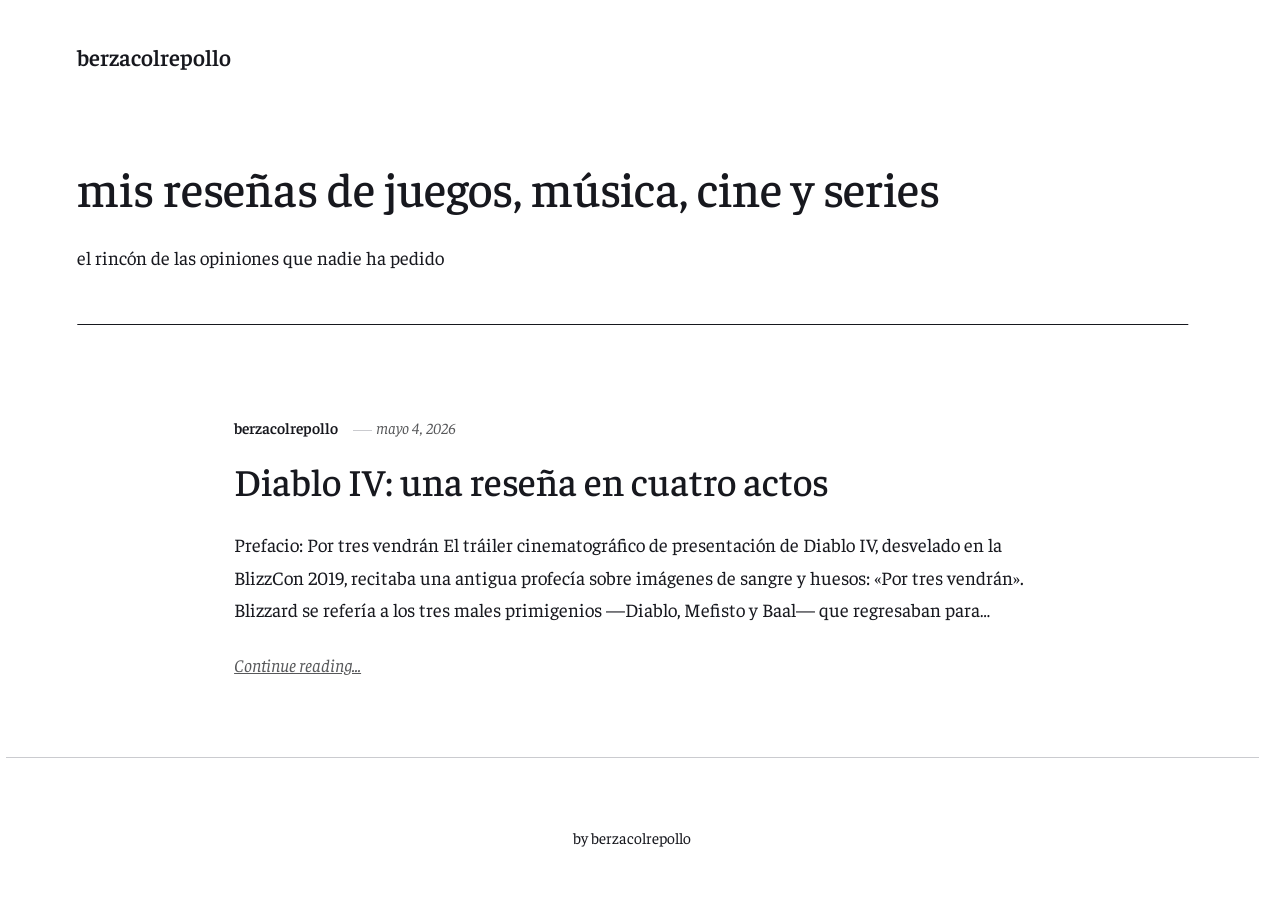
<file: index.html>
<!DOCTYPE html><html lang="es"><head><meta charset="utf-8"><meta http-equiv="X-UA-Compatible" content="IE=edge"><meta name="viewport" content="width=device-width,initial-scale=1"><title>berzacolrepollo</title><meta name="generator" content="Publii Open-Source CMS for Static Site"><link rel="canonical" href="https://berzacolrepollo.github.io/"><link rel="alternate" type="application/atom+xml" href="https://berzacolrepollo.github.io/feed.xml" title="berzacolrepollo - RSS"><link rel="alternate" type="application/json" href="https://berzacolrepollo.github.io/feed.json" title="berzacolrepollo - JSON"><meta property="og:title" content="berzacolrepollo"><meta property="og:site_name" content="berzacolrepollo"><meta property="og:description" content=""><meta property="og:url" content="https://berzacolrepollo.github.io/"><meta property="og:type" content="website"><link rel="preload" href="https://berzacolrepollo.github.io/assets/dynamic/fonts/faustina/faustina.woff2" as="font" type="font/woff2" crossorigin><link rel="preload" href="https://berzacolrepollo.github.io/assets/dynamic/fonts/faustina/faustina-italic.woff2" as="font" type="font/woff2" crossorigin><link rel="stylesheet" href="https://berzacolrepollo.github.io/assets/css/style.css?v=dd27113b79ed167be60defbc8da151ae"><script type="application/ld+json">{"@context":"http://schema.org","@type":"Organization","name":"berzacolrepollo","url":"https://berzacolrepollo.github.io/"}</script><noscript><style>img[loading] {
                    opacity: 1;
                }</style></noscript></head><body class="home-template"><header class="top js-header"><a class="logo" href="https://berzacolrepollo.github.io/">berzacolrepollo</a></header><main><div class="hero hero--noimage"><header class="hero__content"><div class="wrapper"><h1>mis reseñas de juegos, música, cine y series</h1><p>el rincón de las opiniones que nadie ha pedido</p></div></header></div><div class="wrapper feed"><article class="feed__item feed__item--centered"><div class="feed__content"><header><div class="feed__meta"><a href="https://berzacolrepollo.github.io/authors/berzacolrepollo/" class="feed__author">berzacolrepollo</a> <time datetime="2026-05-04T20:29" class="feed__date">mayo 4, 2026</time></div><h2 class="feed__title"><a href="https://berzacolrepollo.github.io/diablo-iv-a-review-in-four-acts.html">Diablo IV: una reseña en cuatro actos</a></h2></header><p>Prefacio: Por tres vendrán El tráiler cinematográfico de presentación de Diablo IV, desvelado en la BlizzCon 2019, recitaba una antigua profecía sobre imágenes de sangre y huesos: «Por tres vendrán». Blizzard se refería a los tres males primigenios —Diablo, Mefisto y Baal— que regresaban para&hellip;</p><a href="https://berzacolrepollo.github.io/diablo-iv-a-review-in-four-acts.html" class="readmore feed__readmore">Continue reading...</a></div></article></div></main><footer class="footer"><div class="wrapper"><div class="footer__copyright"><p>by berzacolrepollo</p></div><button id="backToTop" class="footer__bttop" aria-label="Back to top" title="Back to top"><svg width="20" height="20"><use xlink:href="https://berzacolrepollo.github.io/assets/svg/svg-map.svg#toparrow"/></svg></button></div></footer><script defer="defer" src="https://berzacolrepollo.github.io/assets/js/scripts.min.js?v=dafec4f87fead6718cb125f0b0fc8441"></script><script>window.publiiThemeMenuConfig={mobileMenuMode:'sidebar',animationSpeed:300,submenuWidth: 'auto',doubleClickTime:500,mobileMenuExpandableSubmenus:true,relatedContainerForOverlayMenuSelector:'.top'};</script><script>var images = document.querySelectorAll('img[loading]');
        for (var i = 0; i < images.length; i++) {
            if (images[i].complete) {
                images[i].classList.add('is-loaded');
            } else {
                images[i].addEventListener('load', function () {
                    this.classList.add('is-loaded');
                }, false);
            }
        }</script></body></html>
</file>
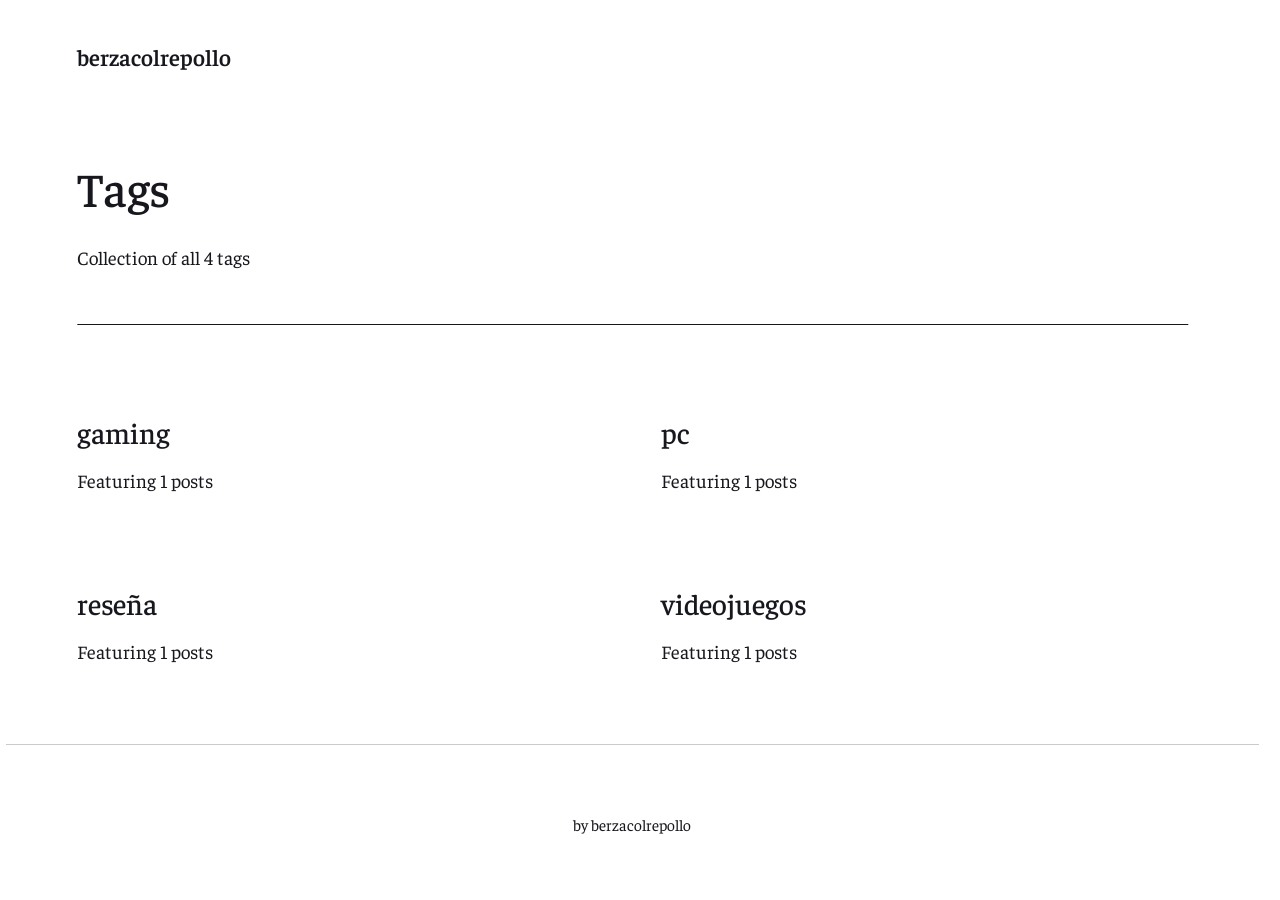
<file: tags/index.html>
<!DOCTYPE html><html lang="es"><head><meta charset="utf-8"><meta http-equiv="X-UA-Compatible" content="IE=edge"><meta name="viewport" content="width=device-width,initial-scale=1"><title>All tags - berzacolrepollo</title><meta name="robots" content="noindex, follow"><meta name="generator" content="Publii Open-Source CMS for Static Site"><link rel="alternate" type="application/atom+xml" href="https://berzacolrepollo.github.io/feed.xml" title="berzacolrepollo - RSS"><link rel="alternate" type="application/json" href="https://berzacolrepollo.github.io/feed.json" title="berzacolrepollo - JSON"><meta property="og:title" content="berzacolrepollo"><meta property="og:site_name" content="berzacolrepollo"><meta property="og:description" content=""><meta property="og:url" content="https://berzacolrepollo.github.io/tags/"><meta property="og:type" content="website"><link rel="preload" href="https://berzacolrepollo.github.io/assets/dynamic/fonts/faustina/faustina.woff2" as="font" type="font/woff2" crossorigin><link rel="preload" href="https://berzacolrepollo.github.io/assets/dynamic/fonts/faustina/faustina-italic.woff2" as="font" type="font/woff2" crossorigin><link rel="stylesheet" href="https://berzacolrepollo.github.io/assets/css/style.css?v=dd27113b79ed167be60defbc8da151ae"><script type="application/ld+json">{"@context":"http://schema.org","@type":"Organization","name":"berzacolrepollo","url":"https://berzacolrepollo.github.io/"}</script><noscript><style>img[loading] {
                    opacity: 1;
                }</style></noscript></head><body class="tags-template"><header class="top js-header"><a class="logo" href="https://berzacolrepollo.github.io/">berzacolrepollo</a></header><main class="page page--tags"><div class="hero hero--noimage"><header class="hero__content"><div class="wrapper"><h1>Tags</h1><p class="page__desc">Collection of all 4 tags</p></div></header></div><div class="wrapper"><ul class="feed feed--grid"><li class="feed__item"><div class="feed__content"><h2 class="h3"><a href="https://berzacolrepollo.github.io/tags/gaming/">gaming</a></h2><p>Featuring 1 posts</p></div></li><li class="feed__item"><div class="feed__content"><h2 class="h3"><a href="https://berzacolrepollo.github.io/tags/pc/">pc</a></h2><p>Featuring 1 posts</p></div></li><li class="feed__item"><div class="feed__content"><h2 class="h3"><a href="https://berzacolrepollo.github.io/tags/resena/">reseña</a></h2><p>Featuring 1 posts</p></div></li><li class="feed__item"><div class="feed__content"><h2 class="h3"><a href="https://berzacolrepollo.github.io/tags/videojuegos/">videojuegos</a></h2><p>Featuring 1 posts</p></div></li></ul></div></main><footer class="footer"><div class="wrapper"><div class="footer__copyright"><p>by berzacolrepollo</p></div><button id="backToTop" class="footer__bttop" aria-label="Back to top" title="Back to top"><svg width="20" height="20"><use xlink:href="https://berzacolrepollo.github.io/assets/svg/svg-map.svg#toparrow"/></svg></button></div></footer><script defer="defer" src="https://berzacolrepollo.github.io/assets/js/scripts.min.js?v=dafec4f87fead6718cb125f0b0fc8441"></script><script>window.publiiThemeMenuConfig={mobileMenuMode:'sidebar',animationSpeed:300,submenuWidth: 'auto',doubleClickTime:500,mobileMenuExpandableSubmenus:true,relatedContainerForOverlayMenuSelector:'.top'};</script><script>var images = document.querySelectorAll('img[loading]');
        for (var i = 0; i < images.length; i++) {
            if (images[i].complete) {
                images[i].classList.add('is-loaded');
            } else {
                images[i].addEventListener('load', function () {
                    this.classList.add('is-loaded');
                }, false);
            }
        }</script></body></html>
</file>
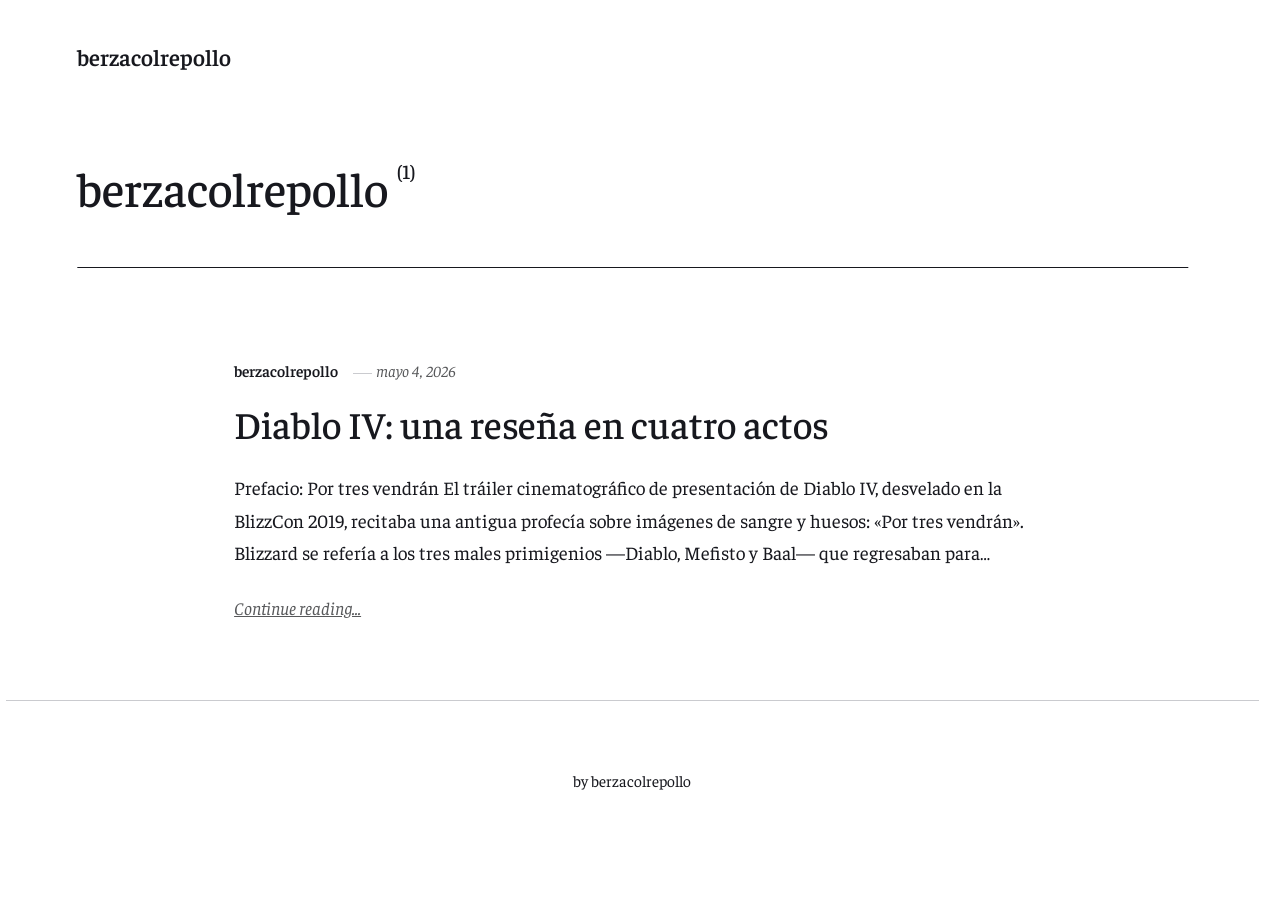
<file: authors/berzacolrepollo/index.html>
<!DOCTYPE html><html lang="es"><head><meta charset="utf-8"><meta http-equiv="X-UA-Compatible" content="IE=edge"><meta name="viewport" content="width=device-width,initial-scale=1"><title>Author: berzacolrepollo - berzacolrepollo</title><meta name="robots" content="noindex, follow"><meta name="generator" content="Publii Open-Source CMS for Static Site"><link rel="alternate" type="application/atom+xml" href="https://berzacolrepollo.github.io/feed.xml" title="berzacolrepollo - RSS"><link rel="alternate" type="application/json" href="https://berzacolrepollo.github.io/feed.json" title="berzacolrepollo - JSON"><meta property="og:title" content="berzacolrepollo"><meta property="og:site_name" content="berzacolrepollo"><meta property="og:description" content=""><meta property="og:url" content="https://berzacolrepollo.github.io/authors/berzacolrepollo/"><meta property="og:type" content="website"><link rel="preload" href="https://berzacolrepollo.github.io/assets/dynamic/fonts/faustina/faustina.woff2" as="font" type="font/woff2" crossorigin><link rel="preload" href="https://berzacolrepollo.github.io/assets/dynamic/fonts/faustina/faustina-italic.woff2" as="font" type="font/woff2" crossorigin><link rel="stylesheet" href="https://berzacolrepollo.github.io/assets/css/style.css?v=dd27113b79ed167be60defbc8da151ae"><script type="application/ld+json">{"@context":"http://schema.org","@type":"Organization","name":"berzacolrepollo","url":"https://berzacolrepollo.github.io/"}</script><noscript><style>img[loading] {
                    opacity: 1;
                }</style></noscript></head><body class="author-template"><header class="top js-header"><a class="logo" href="https://berzacolrepollo.github.io/">berzacolrepollo</a></header><main class="page page--author"><div class="hero hero--noimage"><header class="hero__content"><div class="wrapper page--author__wrapper"><div><h1>berzacolrepollo <sup>(1)</sup></h1></div></div></header></div><div class="wrapper feed"><article class="feed__item feed__item--centered"><div class="feed__content"><header><div class="feed__meta"><a href="https://berzacolrepollo.github.io/authors/berzacolrepollo/" class="feed__author">berzacolrepollo</a> <time datetime="2026-05-04T20:29" class="feed__date">mayo 4, 2026</time></div><h2 class="feed__title"><a href="https://berzacolrepollo.github.io/diablo-iv-a-review-in-four-acts.html">Diablo IV: una reseña en cuatro actos</a></h2></header><p>Prefacio: Por tres vendrán El tráiler cinematográfico de presentación de Diablo IV, desvelado en la BlizzCon 2019, recitaba una antigua profecía sobre imágenes de sangre y huesos: «Por tres vendrán». Blizzard se refería a los tres males primigenios —Diablo, Mefisto y Baal— que regresaban para&hellip;</p><a href="https://berzacolrepollo.github.io/diablo-iv-a-review-in-four-acts.html" class="readmore feed__readmore">Continue reading...</a></div></article></div></main><footer class="footer"><div class="wrapper"><div class="footer__copyright"><p>by berzacolrepollo</p></div><button id="backToTop" class="footer__bttop" aria-label="Back to top" title="Back to top"><svg width="20" height="20"><use xlink:href="https://berzacolrepollo.github.io/assets/svg/svg-map.svg#toparrow"/></svg></button></div></footer><script defer="defer" src="https://berzacolrepollo.github.io/assets/js/scripts.min.js?v=dafec4f87fead6718cb125f0b0fc8441"></script><script>window.publiiThemeMenuConfig={mobileMenuMode:'sidebar',animationSpeed:300,submenuWidth: 'auto',doubleClickTime:500,mobileMenuExpandableSubmenus:true,relatedContainerForOverlayMenuSelector:'.top'};</script><script>var images = document.querySelectorAll('img[loading]');
        for (var i = 0; i < images.length; i++) {
            if (images[i].complete) {
                images[i].classList.add('is-loaded');
            } else {
                images[i].addEventListener('load', function () {
                    this.classList.add('is-loaded');
                }, false);
            }
        }</script></body></html>
</file>
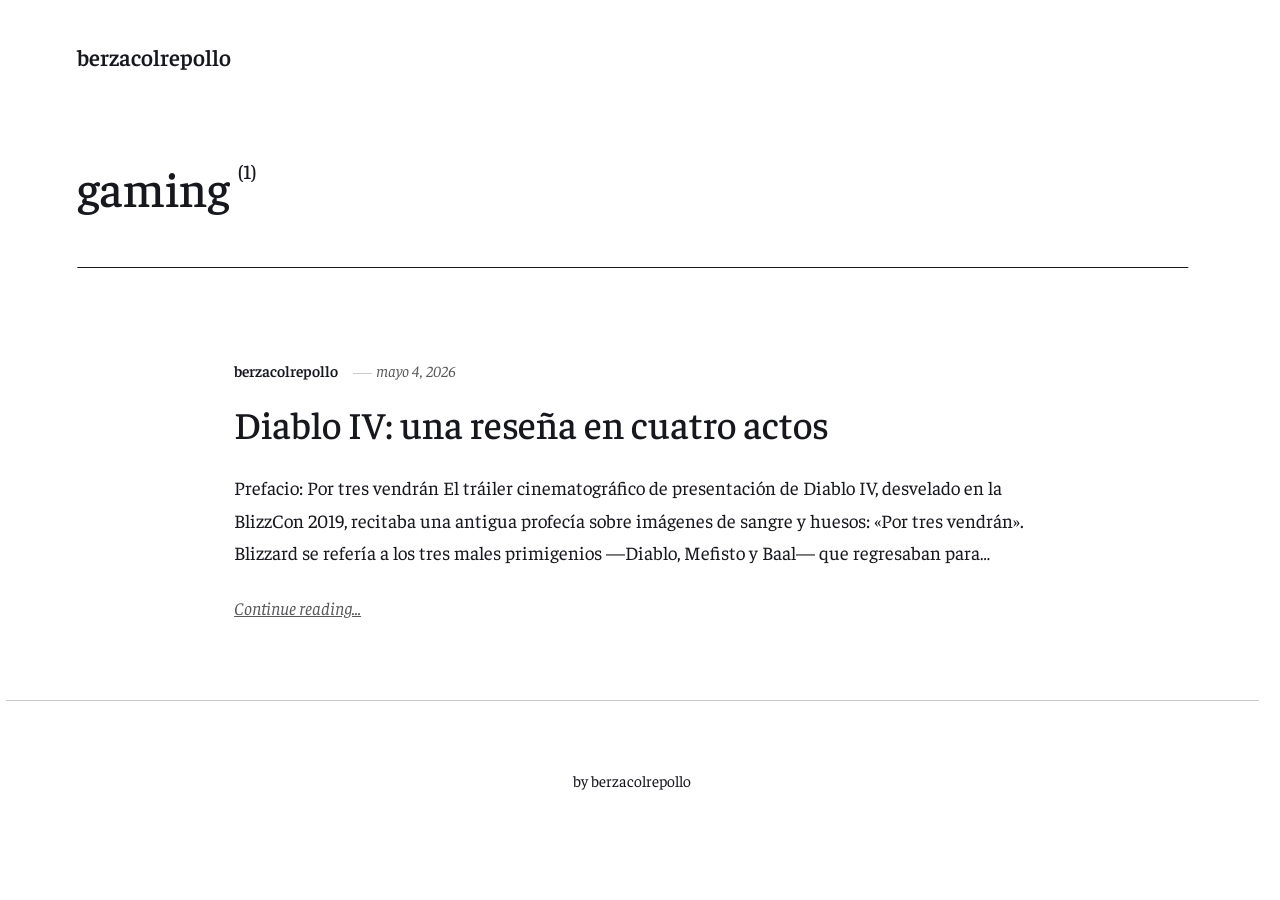
<file: tags/gaming/index.html>
<!DOCTYPE html><html lang="es"><head><meta charset="utf-8"><meta http-equiv="X-UA-Compatible" content="IE=edge"><meta name="viewport" content="width=device-width,initial-scale=1"><title>Tag: gaming - berzacolrepollo</title><meta name="robots" content="noindex, follow"><meta name="generator" content="Publii Open-Source CMS for Static Site"><link rel="alternate" type="application/atom+xml" href="https://berzacolrepollo.github.io/feed.xml" title="berzacolrepollo - RSS"><link rel="alternate" type="application/json" href="https://berzacolrepollo.github.io/feed.json" title="berzacolrepollo - JSON"><meta property="og:title" content="gaming"><meta property="og:site_name" content="berzacolrepollo"><meta property="og:description" content=""><meta property="og:url" content="https://berzacolrepollo.github.io/tags/gaming/"><meta property="og:type" content="website"><link rel="preload" href="https://berzacolrepollo.github.io/assets/dynamic/fonts/faustina/faustina.woff2" as="font" type="font/woff2" crossorigin><link rel="preload" href="https://berzacolrepollo.github.io/assets/dynamic/fonts/faustina/faustina-italic.woff2" as="font" type="font/woff2" crossorigin><link rel="stylesheet" href="https://berzacolrepollo.github.io/assets/css/style.css?v=dd27113b79ed167be60defbc8da151ae"><script type="application/ld+json">{"@context":"http://schema.org","@type":"Organization","name":"berzacolrepollo","url":"https://berzacolrepollo.github.io/"}</script><noscript><style>img[loading] {
                    opacity: 1;
                }</style></noscript></head><body class="tag-template"><header class="top js-header"><a class="logo" href="https://berzacolrepollo.github.io/">berzacolrepollo</a></header><main class="page page--tag"><div class="hero hero--noimage"><header class="hero__content"><div class="wrapper"><h1>gaming <sup>(1)</sup></h1></div></header></div><div class="wrapper feed"><article class="feed__item feed__item--centered"><div class="feed__content"><header><div class="feed__meta"><a href="https://berzacolrepollo.github.io/authors/berzacolrepollo/" class="feed__author">berzacolrepollo</a> <time datetime="2026-05-04T20:29" class="feed__date">mayo 4, 2026</time></div><h2 class="feed__title"><a href="https://berzacolrepollo.github.io/diablo-iv-a-review-in-four-acts.html">Diablo IV: una reseña en cuatro actos</a></h2></header><p>Prefacio: Por tres vendrán El tráiler cinematográfico de presentación de Diablo IV, desvelado en la BlizzCon 2019, recitaba una antigua profecía sobre imágenes de sangre y huesos: «Por tres vendrán». Blizzard se refería a los tres males primigenios —Diablo, Mefisto y Baal— que regresaban para&hellip;</p><a href="https://berzacolrepollo.github.io/diablo-iv-a-review-in-four-acts.html" class="readmore feed__readmore">Continue reading...</a></div></article></div></main><footer class="footer"><div class="wrapper"><div class="footer__copyright"><p>by berzacolrepollo</p></div><button id="backToTop" class="footer__bttop" aria-label="Back to top" title="Back to top"><svg width="20" height="20"><use xlink:href="https://berzacolrepollo.github.io/assets/svg/svg-map.svg#toparrow"/></svg></button></div></footer><script defer="defer" src="https://berzacolrepollo.github.io/assets/js/scripts.min.js?v=dafec4f87fead6718cb125f0b0fc8441"></script><script>window.publiiThemeMenuConfig={mobileMenuMode:'sidebar',animationSpeed:300,submenuWidth: 'auto',doubleClickTime:500,mobileMenuExpandableSubmenus:true,relatedContainerForOverlayMenuSelector:'.top'};</script><script>var images = document.querySelectorAll('img[loading]');
        for (var i = 0; i < images.length; i++) {
            if (images[i].complete) {
                images[i].classList.add('is-loaded');
            } else {
                images[i].addEventListener('load', function () {
                    this.classList.add('is-loaded');
                }, false);
            }
        }</script></body></html>
</file>
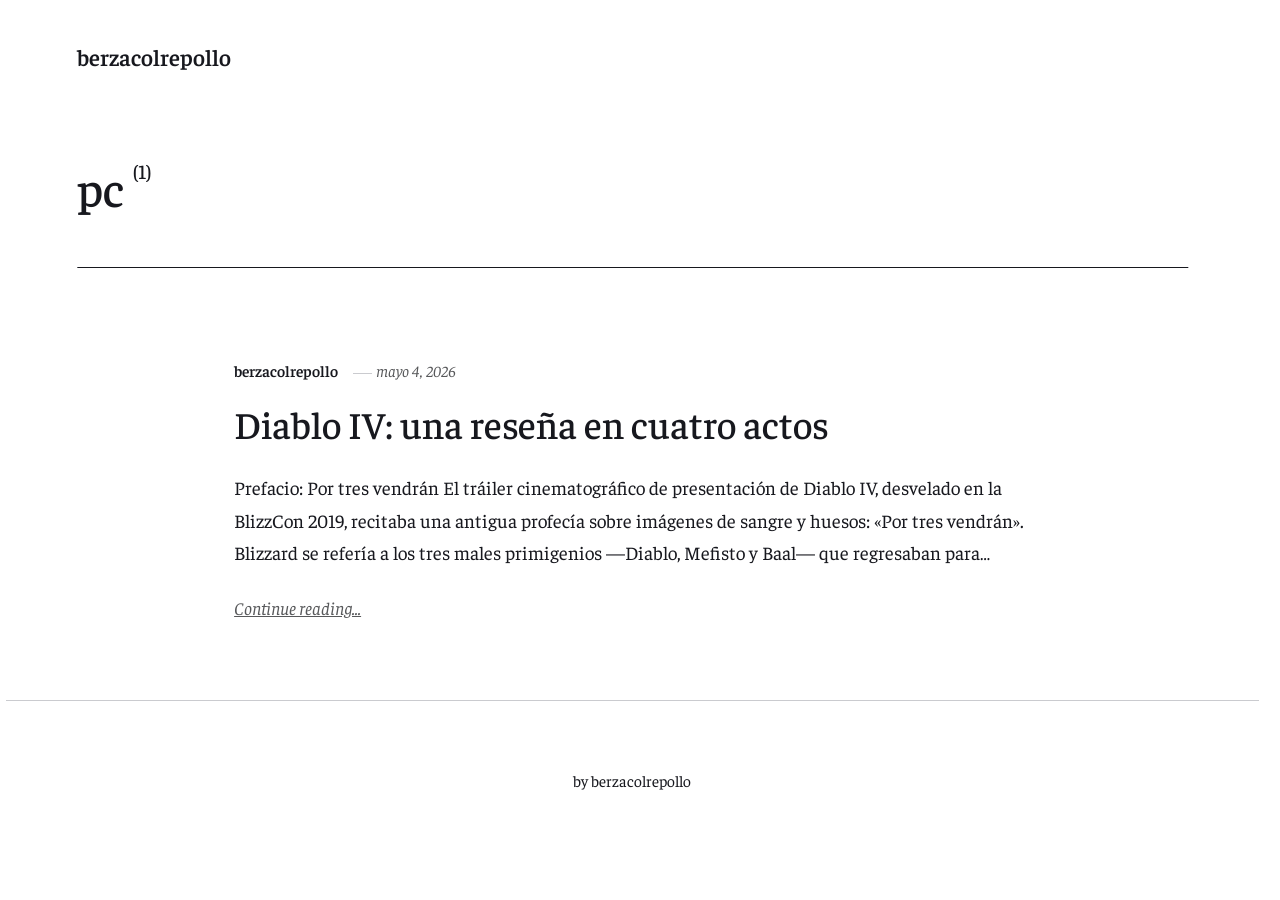
<file: tags/pc/index.html>
<!DOCTYPE html><html lang="es"><head><meta charset="utf-8"><meta http-equiv="X-UA-Compatible" content="IE=edge"><meta name="viewport" content="width=device-width,initial-scale=1"><title>Tag: pc - berzacolrepollo</title><meta name="robots" content="noindex, follow"><meta name="generator" content="Publii Open-Source CMS for Static Site"><link rel="alternate" type="application/atom+xml" href="https://berzacolrepollo.github.io/feed.xml" title="berzacolrepollo - RSS"><link rel="alternate" type="application/json" href="https://berzacolrepollo.github.io/feed.json" title="berzacolrepollo - JSON"><meta property="og:title" content="pc"><meta property="og:site_name" content="berzacolrepollo"><meta property="og:description" content=""><meta property="og:url" content="https://berzacolrepollo.github.io/tags/pc/"><meta property="og:type" content="website"><link rel="preload" href="https://berzacolrepollo.github.io/assets/dynamic/fonts/faustina/faustina.woff2" as="font" type="font/woff2" crossorigin><link rel="preload" href="https://berzacolrepollo.github.io/assets/dynamic/fonts/faustina/faustina-italic.woff2" as="font" type="font/woff2" crossorigin><link rel="stylesheet" href="https://berzacolrepollo.github.io/assets/css/style.css?v=dd27113b79ed167be60defbc8da151ae"><script type="application/ld+json">{"@context":"http://schema.org","@type":"Organization","name":"berzacolrepollo","url":"https://berzacolrepollo.github.io/"}</script><noscript><style>img[loading] {
                    opacity: 1;
                }</style></noscript></head><body class="tag-template"><header class="top js-header"><a class="logo" href="https://berzacolrepollo.github.io/">berzacolrepollo</a></header><main class="page page--tag"><div class="hero hero--noimage"><header class="hero__content"><div class="wrapper"><h1>pc <sup>(1)</sup></h1></div></header></div><div class="wrapper feed"><article class="feed__item feed__item--centered"><div class="feed__content"><header><div class="feed__meta"><a href="https://berzacolrepollo.github.io/authors/berzacolrepollo/" class="feed__author">berzacolrepollo</a> <time datetime="2026-05-04T20:29" class="feed__date">mayo 4, 2026</time></div><h2 class="feed__title"><a href="https://berzacolrepollo.github.io/diablo-iv-a-review-in-four-acts.html">Diablo IV: una reseña en cuatro actos</a></h2></header><p>Prefacio: Por tres vendrán El tráiler cinematográfico de presentación de Diablo IV, desvelado en la BlizzCon 2019, recitaba una antigua profecía sobre imágenes de sangre y huesos: «Por tres vendrán». Blizzard se refería a los tres males primigenios —Diablo, Mefisto y Baal— que regresaban para&hellip;</p><a href="https://berzacolrepollo.github.io/diablo-iv-a-review-in-four-acts.html" class="readmore feed__readmore">Continue reading...</a></div></article></div></main><footer class="footer"><div class="wrapper"><div class="footer__copyright"><p>by berzacolrepollo</p></div><button id="backToTop" class="footer__bttop" aria-label="Back to top" title="Back to top"><svg width="20" height="20"><use xlink:href="https://berzacolrepollo.github.io/assets/svg/svg-map.svg#toparrow"/></svg></button></div></footer><script defer="defer" src="https://berzacolrepollo.github.io/assets/js/scripts.min.js?v=dafec4f87fead6718cb125f0b0fc8441"></script><script>window.publiiThemeMenuConfig={mobileMenuMode:'sidebar',animationSpeed:300,submenuWidth: 'auto',doubleClickTime:500,mobileMenuExpandableSubmenus:true,relatedContainerForOverlayMenuSelector:'.top'};</script><script>var images = document.querySelectorAll('img[loading]');
        for (var i = 0; i < images.length; i++) {
            if (images[i].complete) {
                images[i].classList.add('is-loaded');
            } else {
                images[i].addEventListener('load', function () {
                    this.classList.add('is-loaded');
                }, false);
            }
        }</script></body></html>
</file>
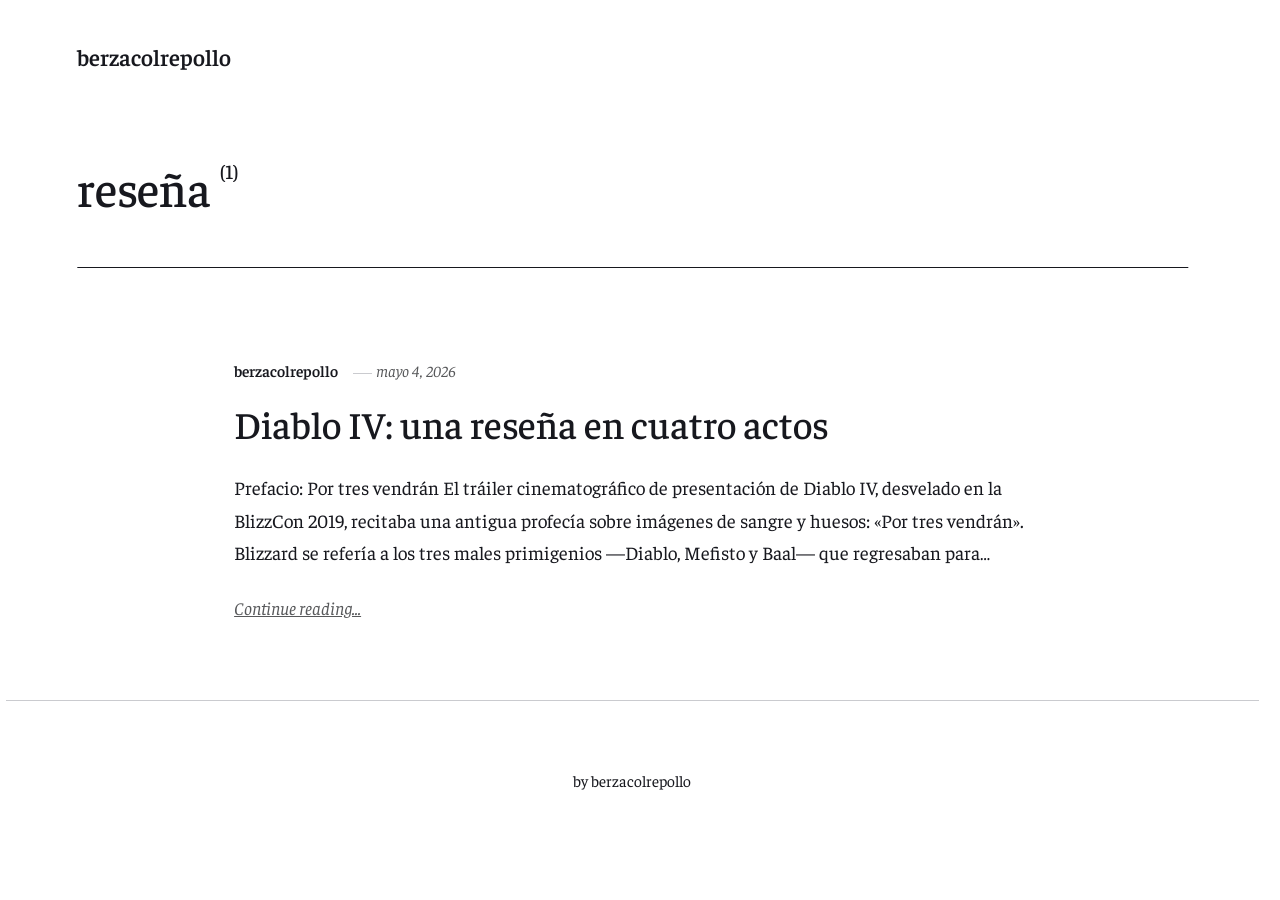
<file: tags/resena/index.html>
<!DOCTYPE html><html lang="es"><head><meta charset="utf-8"><meta http-equiv="X-UA-Compatible" content="IE=edge"><meta name="viewport" content="width=device-width,initial-scale=1"><title>Tag: reseña - berzacolrepollo</title><meta name="robots" content="noindex, follow"><meta name="generator" content="Publii Open-Source CMS for Static Site"><link rel="alternate" type="application/atom+xml" href="https://berzacolrepollo.github.io/feed.xml" title="berzacolrepollo - RSS"><link rel="alternate" type="application/json" href="https://berzacolrepollo.github.io/feed.json" title="berzacolrepollo - JSON"><meta property="og:title" content="reseña"><meta property="og:site_name" content="berzacolrepollo"><meta property="og:description" content=""><meta property="og:url" content="https://berzacolrepollo.github.io/tags/resena/"><meta property="og:type" content="website"><link rel="preload" href="https://berzacolrepollo.github.io/assets/dynamic/fonts/faustina/faustina.woff2" as="font" type="font/woff2" crossorigin><link rel="preload" href="https://berzacolrepollo.github.io/assets/dynamic/fonts/faustina/faustina-italic.woff2" as="font" type="font/woff2" crossorigin><link rel="stylesheet" href="https://berzacolrepollo.github.io/assets/css/style.css?v=dd27113b79ed167be60defbc8da151ae"><script type="application/ld+json">{"@context":"http://schema.org","@type":"Organization","name":"berzacolrepollo","url":"https://berzacolrepollo.github.io/"}</script><noscript><style>img[loading] {
                    opacity: 1;
                }</style></noscript></head><body class="tag-template"><header class="top js-header"><a class="logo" href="https://berzacolrepollo.github.io/">berzacolrepollo</a></header><main class="page page--tag"><div class="hero hero--noimage"><header class="hero__content"><div class="wrapper"><h1>reseña <sup>(1)</sup></h1></div></header></div><div class="wrapper feed"><article class="feed__item feed__item--centered"><div class="feed__content"><header><div class="feed__meta"><a href="https://berzacolrepollo.github.io/authors/berzacolrepollo/" class="feed__author">berzacolrepollo</a> <time datetime="2026-05-04T20:29" class="feed__date">mayo 4, 2026</time></div><h2 class="feed__title"><a href="https://berzacolrepollo.github.io/diablo-iv-a-review-in-four-acts.html">Diablo IV: una reseña en cuatro actos</a></h2></header><p>Prefacio: Por tres vendrán El tráiler cinematográfico de presentación de Diablo IV, desvelado en la BlizzCon 2019, recitaba una antigua profecía sobre imágenes de sangre y huesos: «Por tres vendrán». Blizzard se refería a los tres males primigenios —Diablo, Mefisto y Baal— que regresaban para&hellip;</p><a href="https://berzacolrepollo.github.io/diablo-iv-a-review-in-four-acts.html" class="readmore feed__readmore">Continue reading...</a></div></article></div></main><footer class="footer"><div class="wrapper"><div class="footer__copyright"><p>by berzacolrepollo</p></div><button id="backToTop" class="footer__bttop" aria-label="Back to top" title="Back to top"><svg width="20" height="20"><use xlink:href="https://berzacolrepollo.github.io/assets/svg/svg-map.svg#toparrow"/></svg></button></div></footer><script defer="defer" src="https://berzacolrepollo.github.io/assets/js/scripts.min.js?v=dafec4f87fead6718cb125f0b0fc8441"></script><script>window.publiiThemeMenuConfig={mobileMenuMode:'sidebar',animationSpeed:300,submenuWidth: 'auto',doubleClickTime:500,mobileMenuExpandableSubmenus:true,relatedContainerForOverlayMenuSelector:'.top'};</script><script>var images = document.querySelectorAll('img[loading]');
        for (var i = 0; i < images.length; i++) {
            if (images[i].complete) {
                images[i].classList.add('is-loaded');
            } else {
                images[i].addEventListener('load', function () {
                    this.classList.add('is-loaded');
                }, false);
            }
        }</script></body></html>
</file>
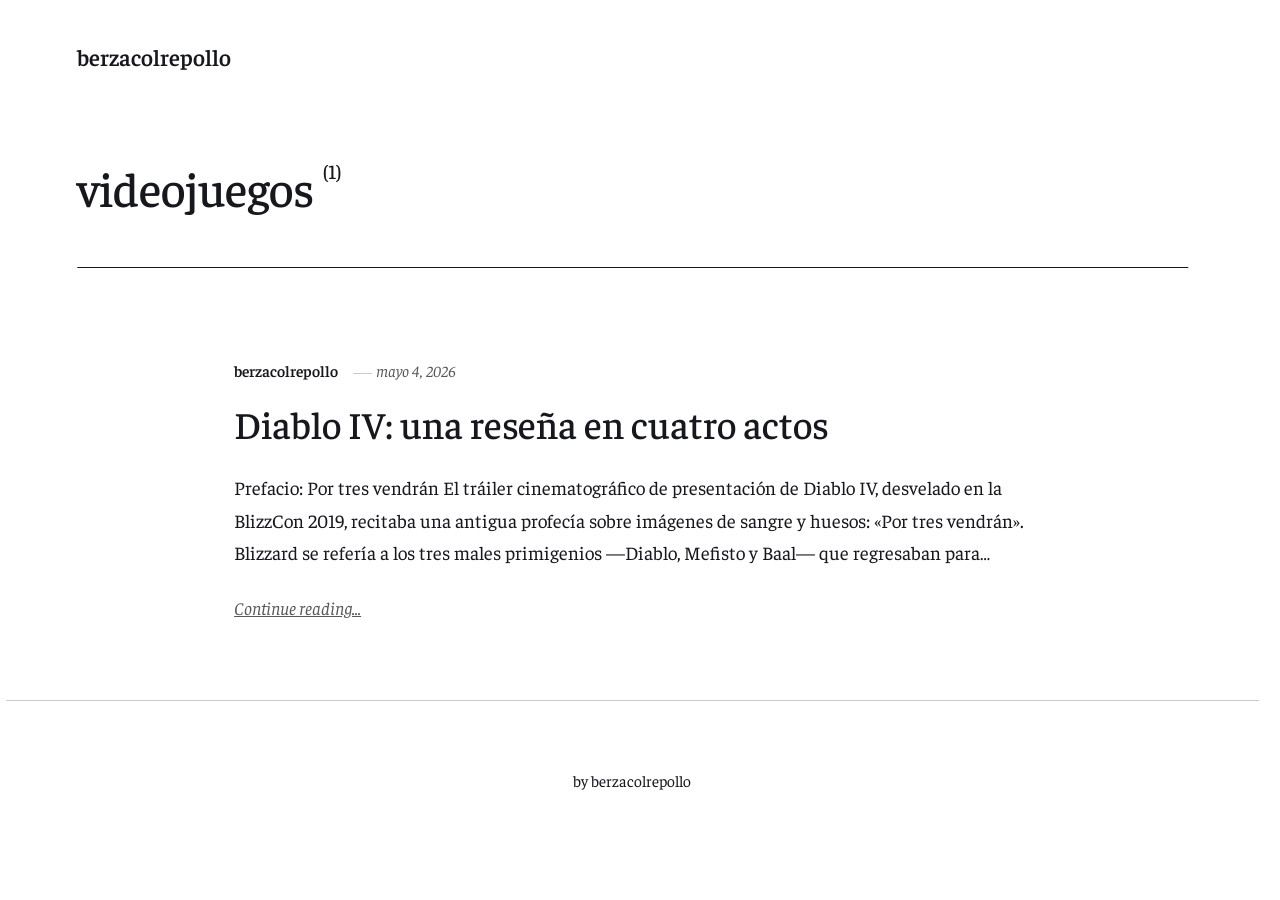
<file: tags/videojuegos/index.html>
<!DOCTYPE html><html lang="es"><head><meta charset="utf-8"><meta http-equiv="X-UA-Compatible" content="IE=edge"><meta name="viewport" content="width=device-width,initial-scale=1"><title>Tag: videojuegos - berzacolrepollo</title><meta name="robots" content="noindex, follow"><meta name="generator" content="Publii Open-Source CMS for Static Site"><link rel="alternate" type="application/atom+xml" href="https://berzacolrepollo.github.io/feed.xml" title="berzacolrepollo - RSS"><link rel="alternate" type="application/json" href="https://berzacolrepollo.github.io/feed.json" title="berzacolrepollo - JSON"><meta property="og:title" content="videojuegos"><meta property="og:site_name" content="berzacolrepollo"><meta property="og:description" content=""><meta property="og:url" content="https://berzacolrepollo.github.io/tags/videojuegos/"><meta property="og:type" content="website"><link rel="preload" href="https://berzacolrepollo.github.io/assets/dynamic/fonts/faustina/faustina.woff2" as="font" type="font/woff2" crossorigin><link rel="preload" href="https://berzacolrepollo.github.io/assets/dynamic/fonts/faustina/faustina-italic.woff2" as="font" type="font/woff2" crossorigin><link rel="stylesheet" href="https://berzacolrepollo.github.io/assets/css/style.css?v=dd27113b79ed167be60defbc8da151ae"><script type="application/ld+json">{"@context":"http://schema.org","@type":"Organization","name":"berzacolrepollo","url":"https://berzacolrepollo.github.io/"}</script><noscript><style>img[loading] {
                    opacity: 1;
                }</style></noscript></head><body class="tag-template"><header class="top js-header"><a class="logo" href="https://berzacolrepollo.github.io/">berzacolrepollo</a></header><main class="page page--tag"><div class="hero hero--noimage"><header class="hero__content"><div class="wrapper"><h1>videojuegos <sup>(1)</sup></h1></div></header></div><div class="wrapper feed"><article class="feed__item feed__item--centered"><div class="feed__content"><header><div class="feed__meta"><a href="https://berzacolrepollo.github.io/authors/berzacolrepollo/" class="feed__author">berzacolrepollo</a> <time datetime="2026-05-04T20:29" class="feed__date">mayo 4, 2026</time></div><h2 class="feed__title"><a href="https://berzacolrepollo.github.io/diablo-iv-a-review-in-four-acts.html">Diablo IV: una reseña en cuatro actos</a></h2></header><p>Prefacio: Por tres vendrán El tráiler cinematográfico de presentación de Diablo IV, desvelado en la BlizzCon 2019, recitaba una antigua profecía sobre imágenes de sangre y huesos: «Por tres vendrán». Blizzard se refería a los tres males primigenios —Diablo, Mefisto y Baal— que regresaban para&hellip;</p><a href="https://berzacolrepollo.github.io/diablo-iv-a-review-in-four-acts.html" class="readmore feed__readmore">Continue reading...</a></div></article></div></main><footer class="footer"><div class="wrapper"><div class="footer__copyright"><p>by berzacolrepollo</p></div><button id="backToTop" class="footer__bttop" aria-label="Back to top" title="Back to top"><svg width="20" height="20"><use xlink:href="https://berzacolrepollo.github.io/assets/svg/svg-map.svg#toparrow"/></svg></button></div></footer><script defer="defer" src="https://berzacolrepollo.github.io/assets/js/scripts.min.js?v=dafec4f87fead6718cb125f0b0fc8441"></script><script>window.publiiThemeMenuConfig={mobileMenuMode:'sidebar',animationSpeed:300,submenuWidth: 'auto',doubleClickTime:500,mobileMenuExpandableSubmenus:true,relatedContainerForOverlayMenuSelector:'.top'};</script><script>var images = document.querySelectorAll('img[loading]');
        for (var i = 0; i < images.length; i++) {
            if (images[i].complete) {
                images[i].classList.add('is-loaded');
            } else {
                images[i].addEventListener('load', function () {
                    this.classList.add('is-loaded');
                }, false);
            }
        }</script></body></html>
</file>
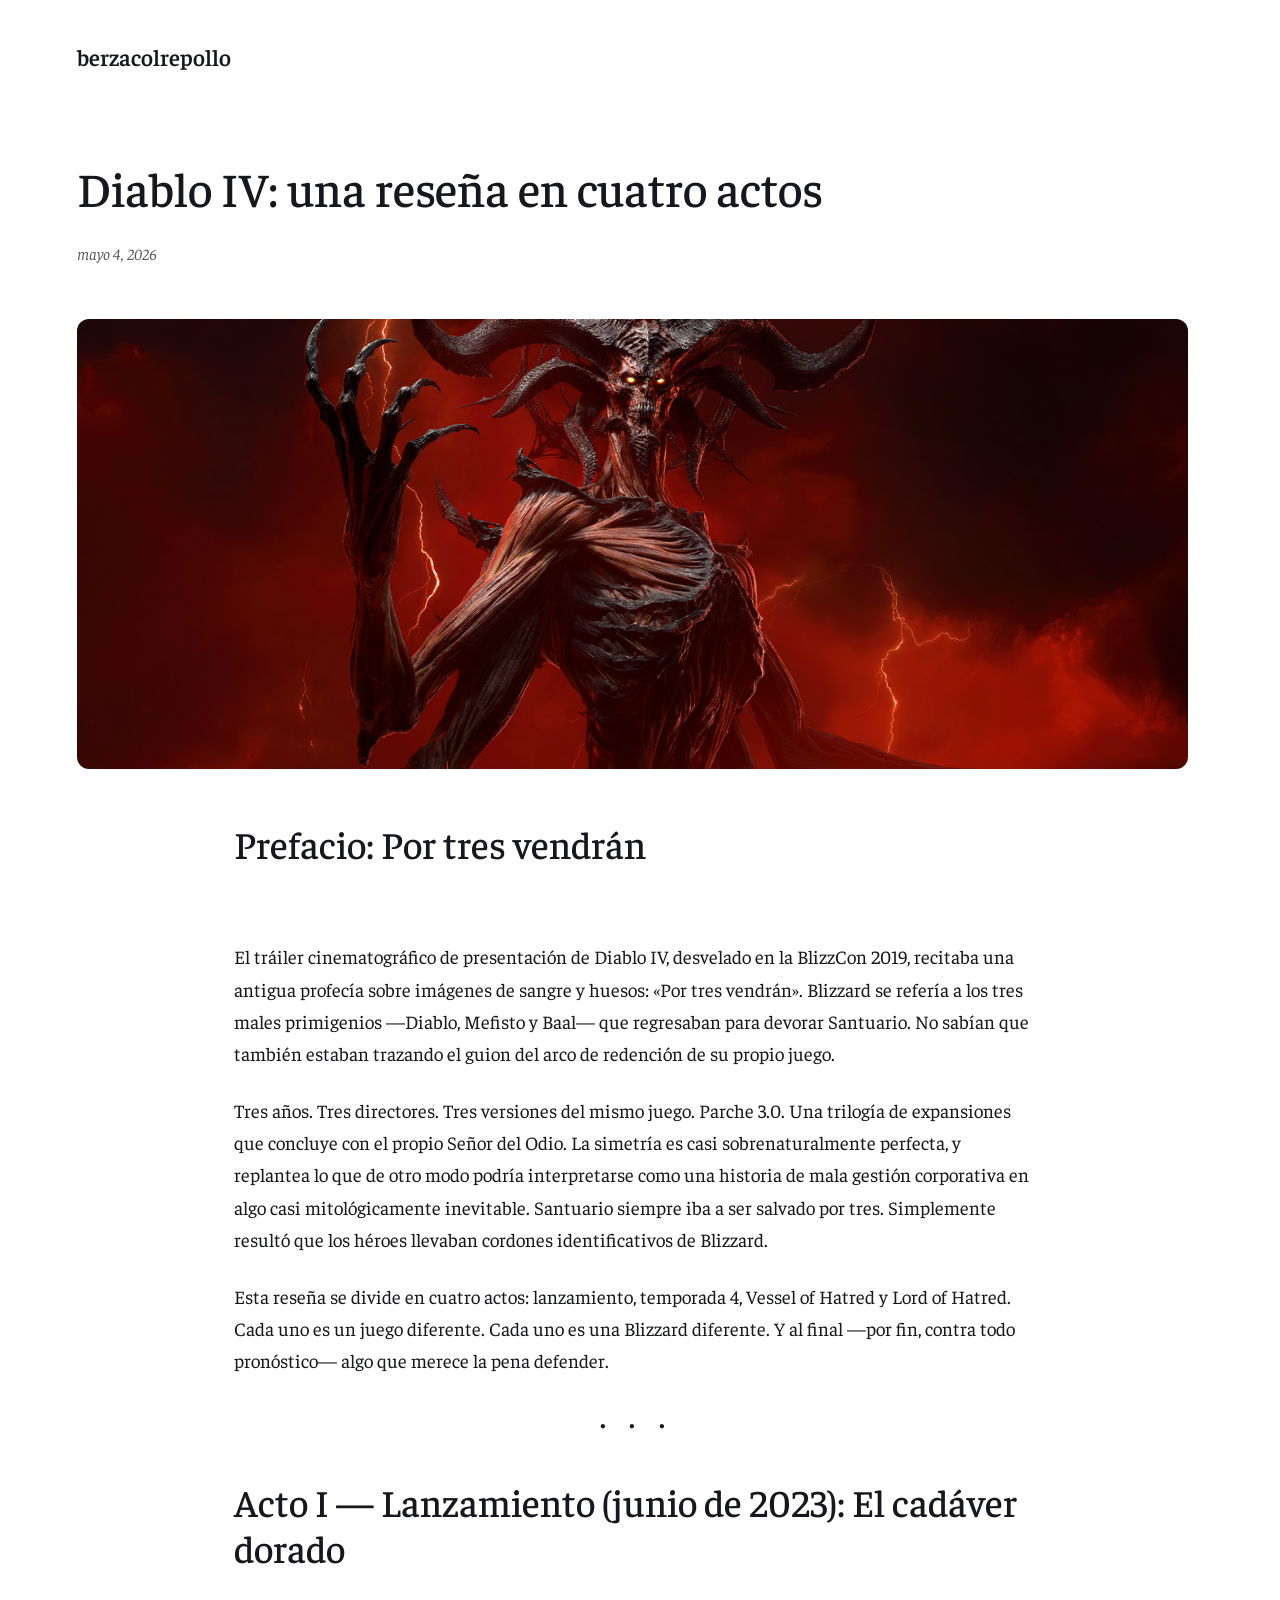
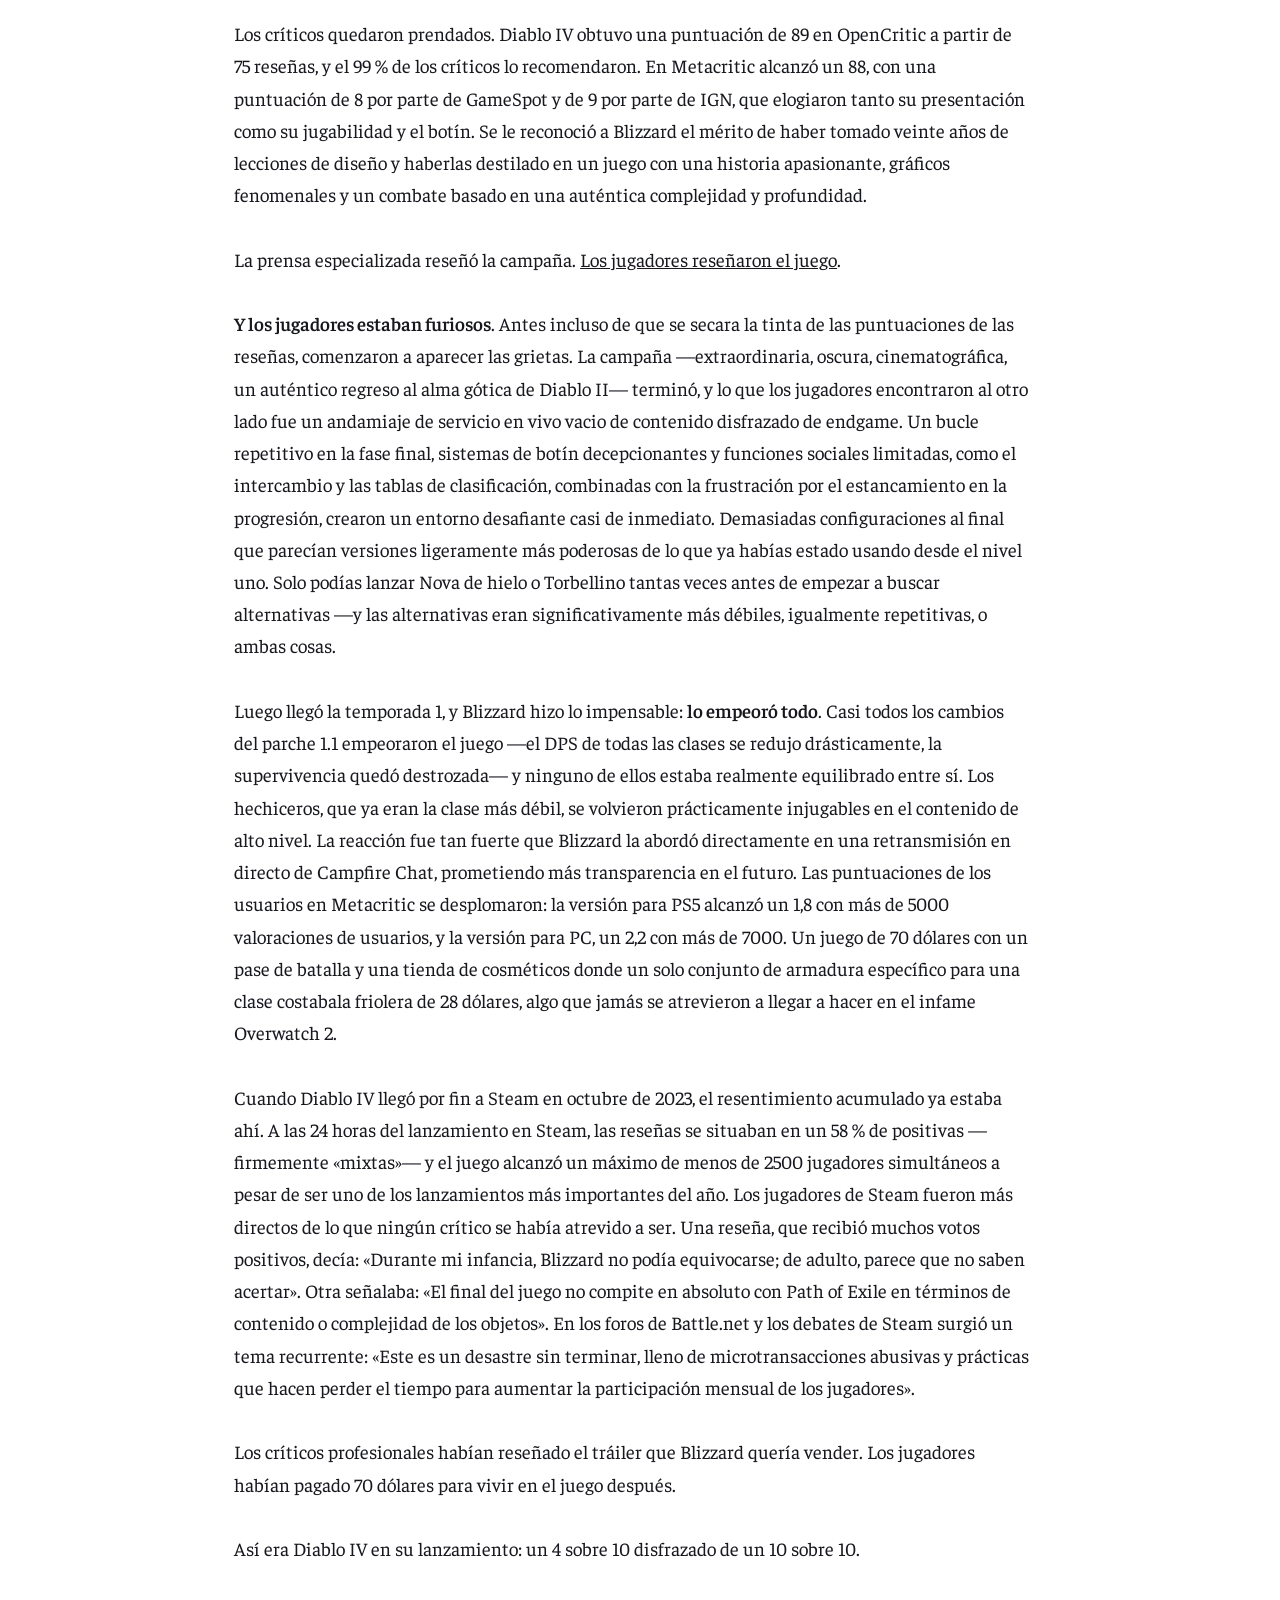
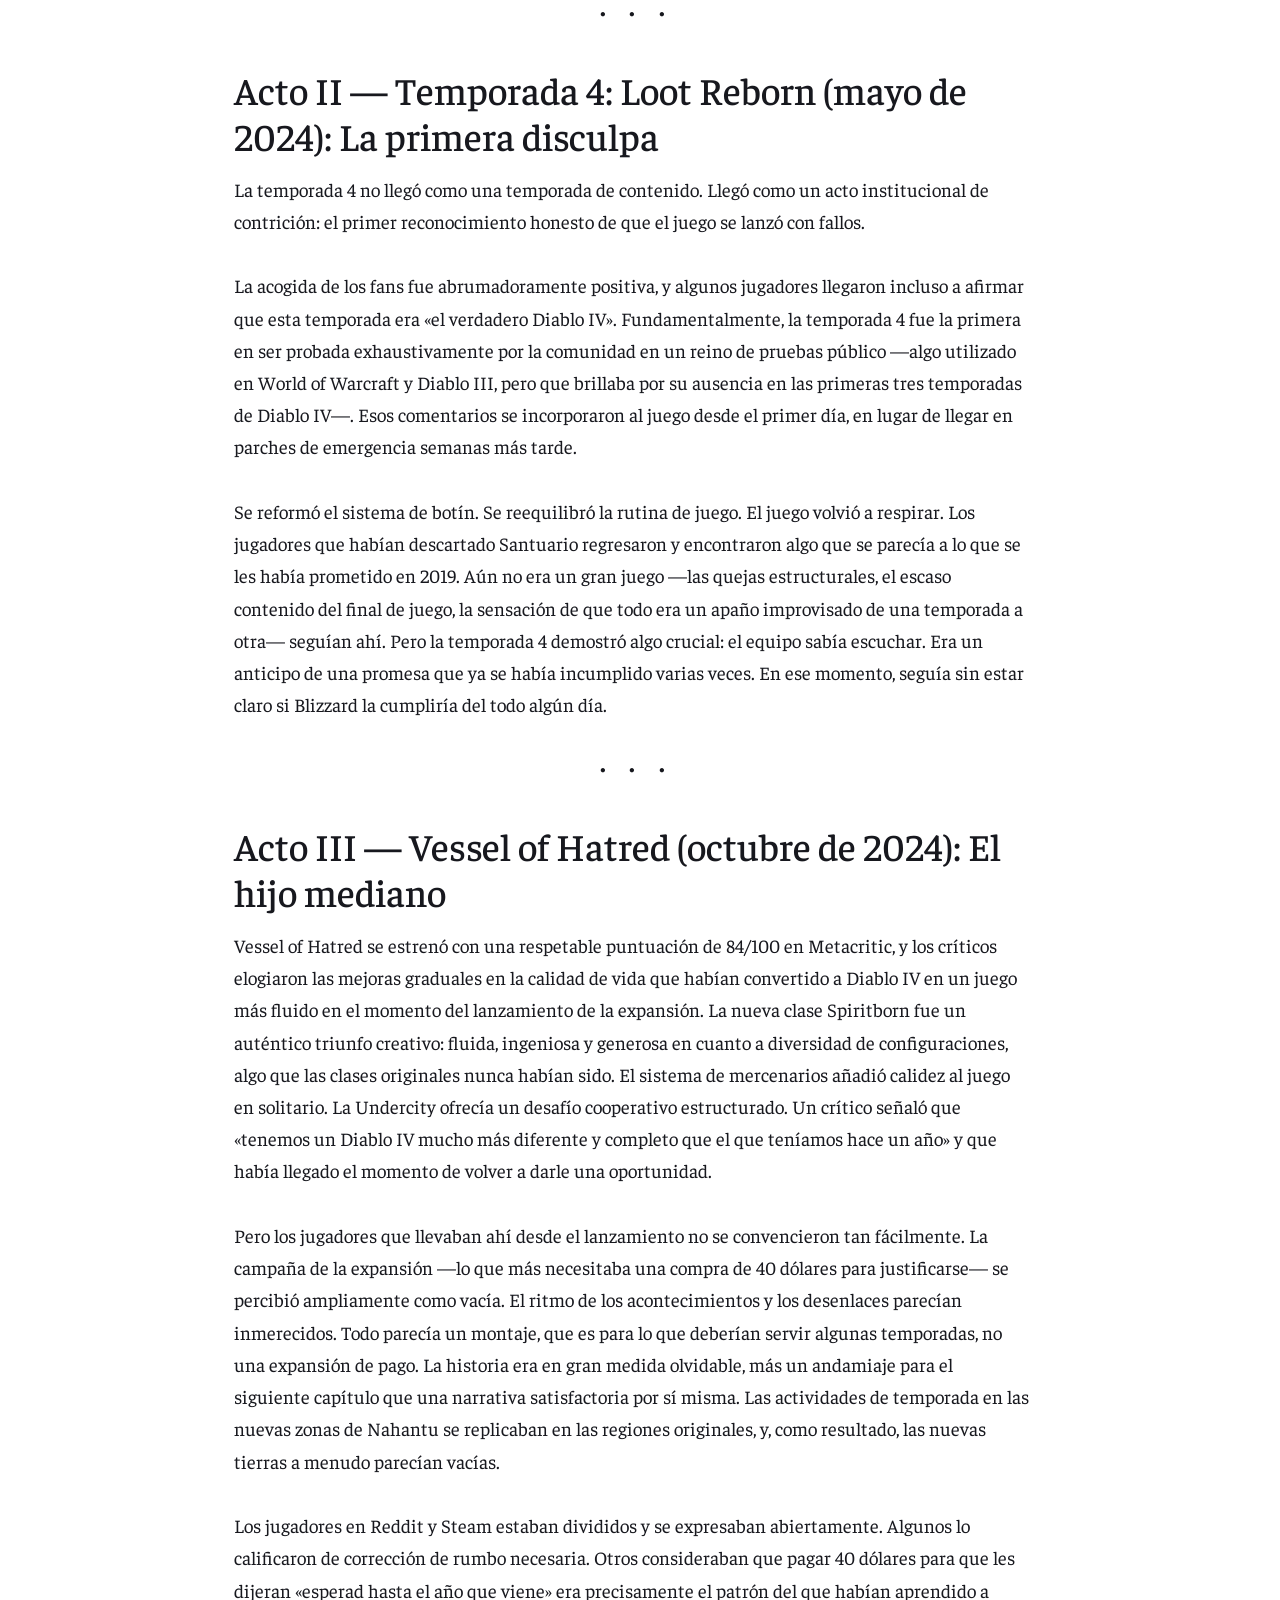
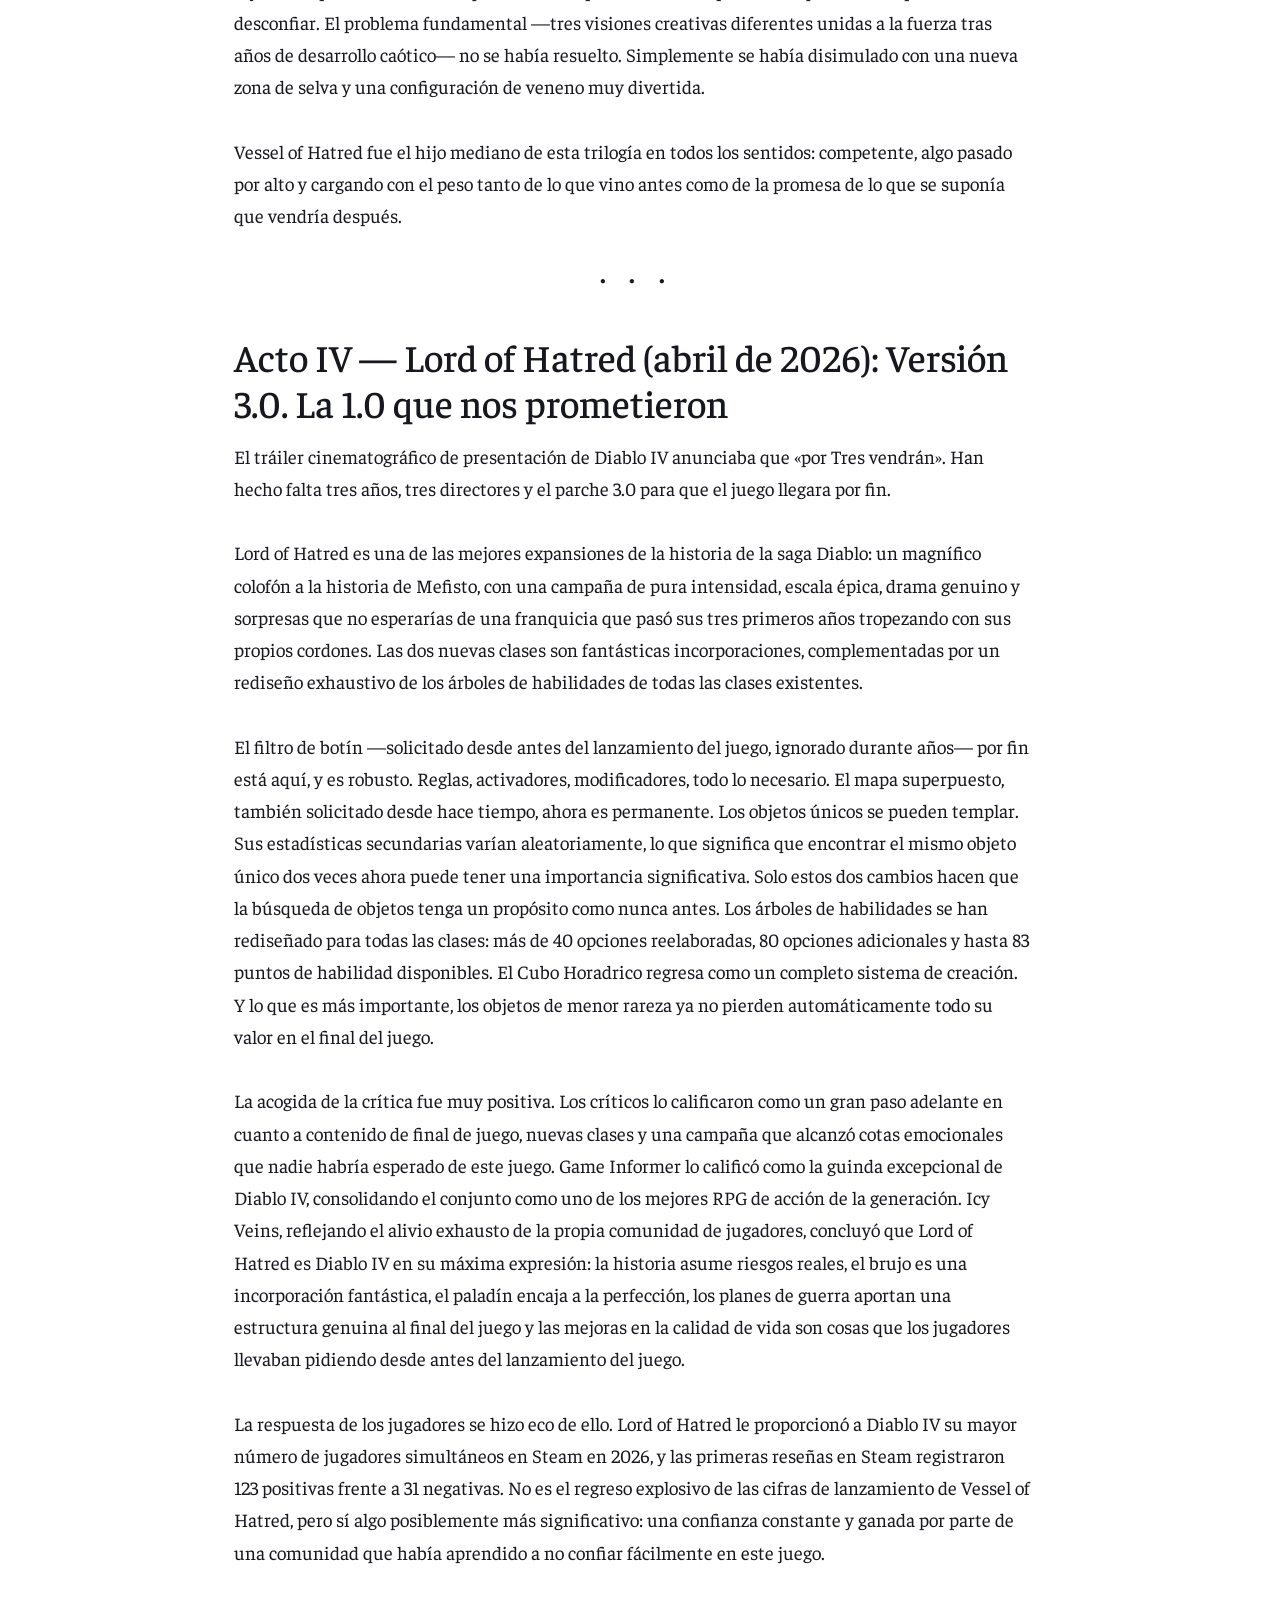
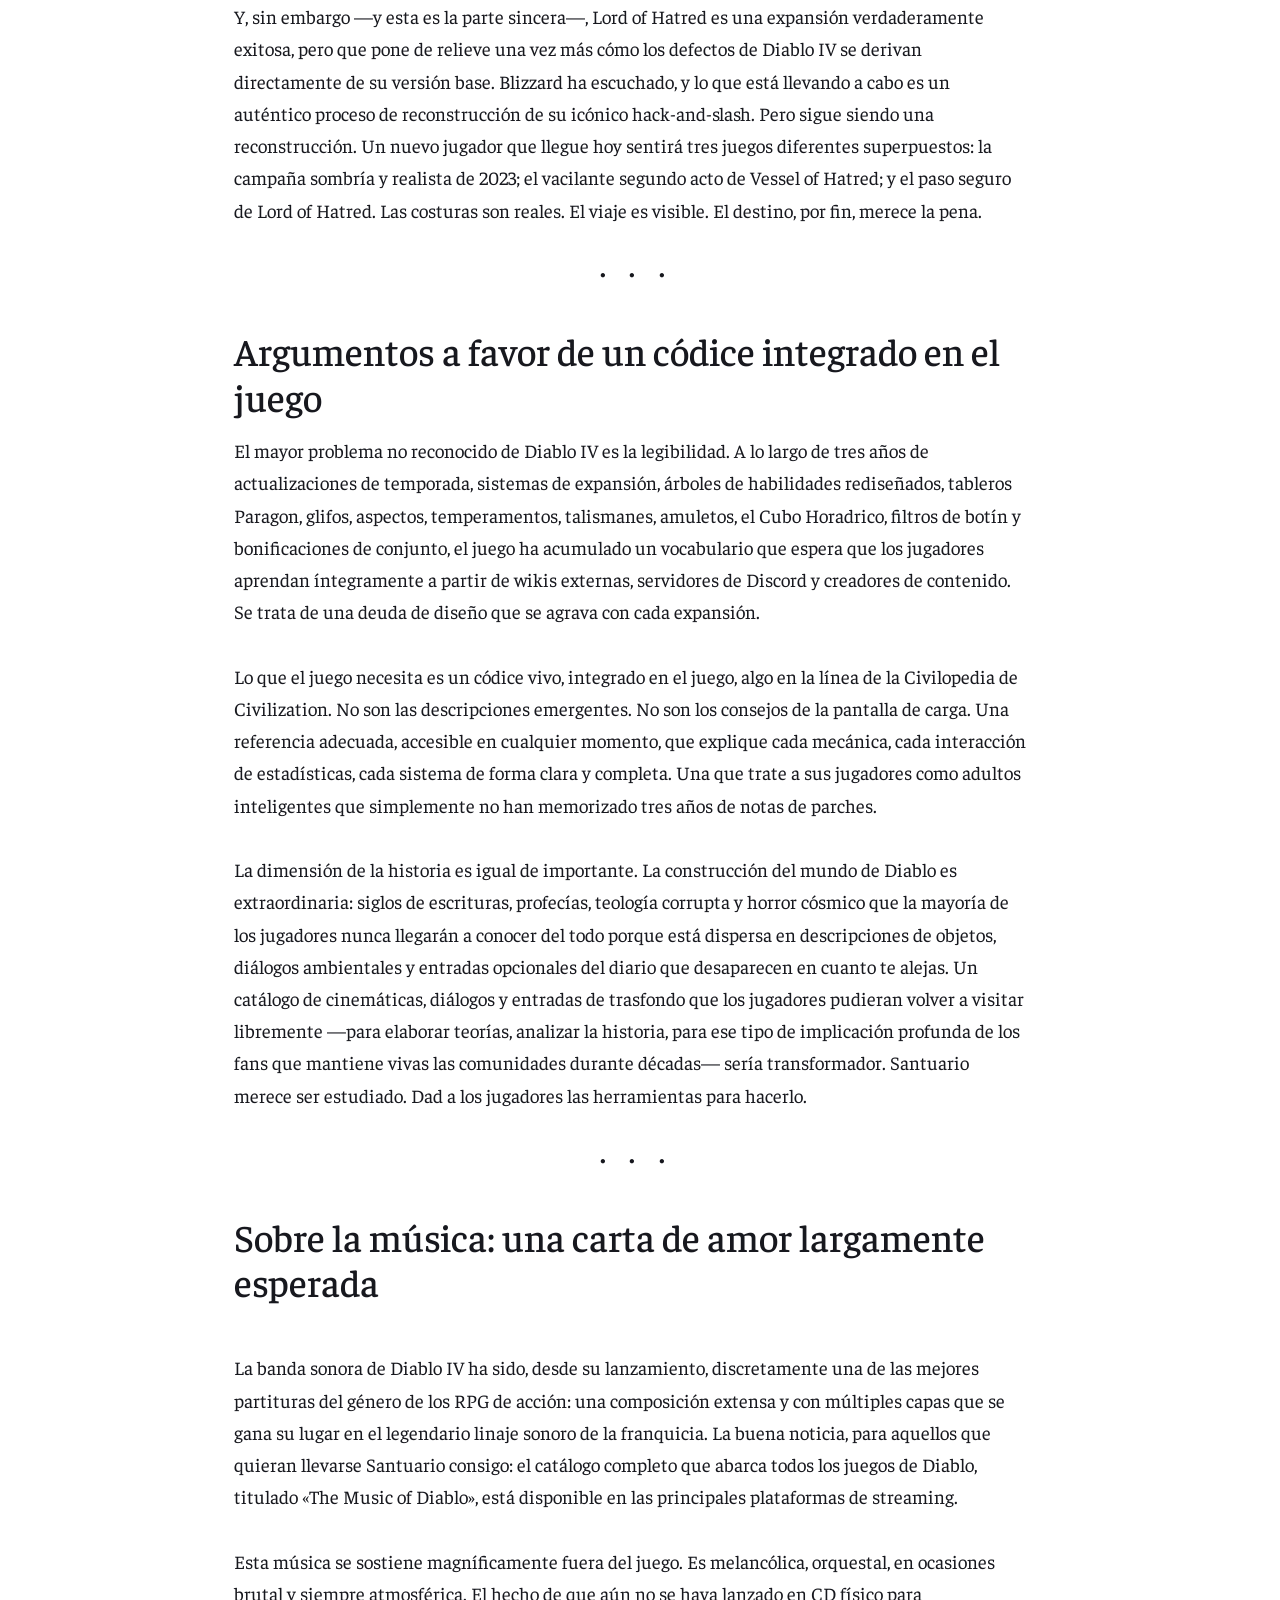
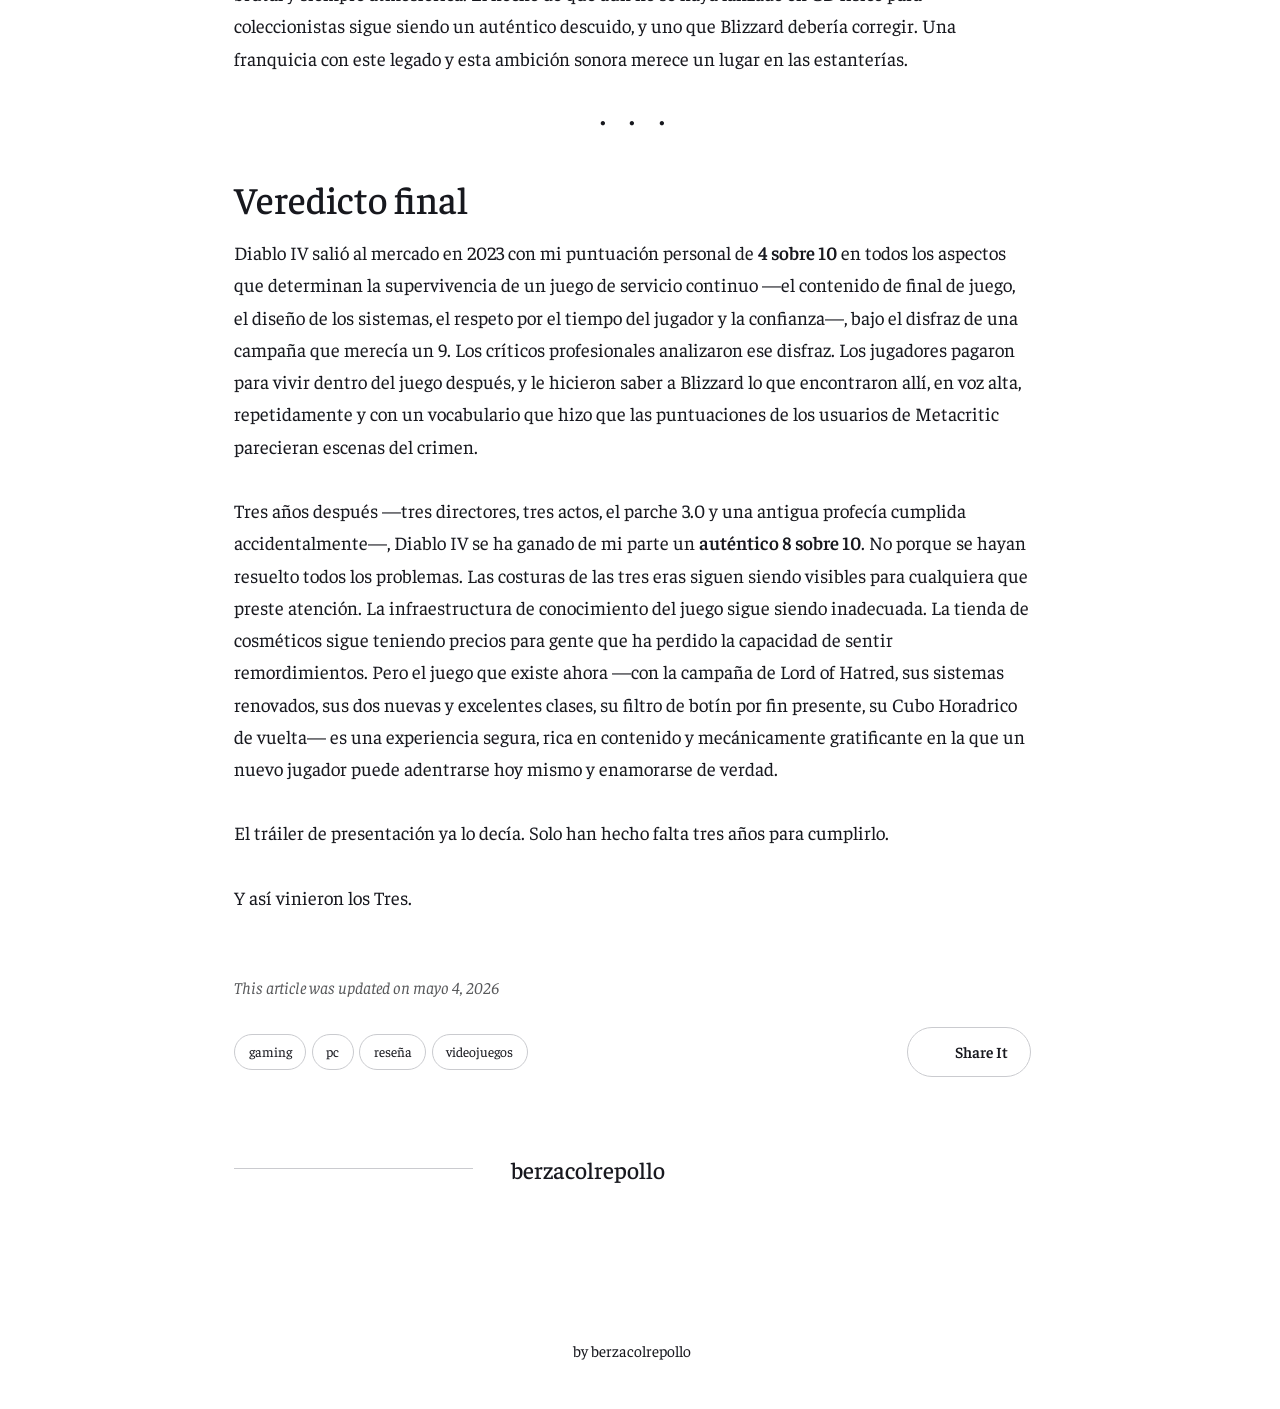
<file: diablo-iv-a-review-in-four-acts.html>
<!DOCTYPE html><html lang="es"><head><meta charset="utf-8"><meta http-equiv="X-UA-Compatible" content="IE=edge"><meta name="viewport" content="width=device-width,initial-scale=1"><title>Diablo IV: una reseña en cuatro actos - berzacolrepollo</title><meta name="description" content="Prefacio: Por tres vendrán El tráiler cinematográfico de presentación de Diablo IV, desvelado en la BlizzCon 2019, recitaba una antigua profecía sobre imágenes de sangre y huesos: «Por tres vendrán». Blizzard se refería a los tres males primigenios —Diablo, Mefisto y Baal— que regresaban para&hellip;"><meta name="generator" content="Publii Open-Source CMS for Static Site"><link rel="canonical" href="https://berzacolrepollo.github.io/diablo-iv-a-review-in-four-acts.html"><link rel="alternate" type="application/atom+xml" href="https://berzacolrepollo.github.io/feed.xml" title="berzacolrepollo - RSS"><link rel="alternate" type="application/json" href="https://berzacolrepollo.github.io/feed.json" title="berzacolrepollo - JSON"><meta property="og:title" content="Diablo IV: una reseña en cuatro actos"><meta property="og:image" content="https://berzacolrepollo.github.io/media/posts/1/Cover_Art_No_Logo-2.png"><meta property="og:image:width" content="1920"><meta property="og:image:height" content="1080"><meta property="og:site_name" content="berzacolrepollo"><meta property="og:description" content="Prefacio: Por tres vendrán El tráiler cinematográfico de presentación de Diablo IV, desvelado en la BlizzCon 2019, recitaba una antigua profecía sobre imágenes de sangre y huesos: «Por tres vendrán». Blizzard se refería a los tres males primigenios —Diablo, Mefisto y Baal— que regresaban para&hellip;"><meta property="og:url" content="https://berzacolrepollo.github.io/diablo-iv-a-review-in-four-acts.html"><meta property="og:type" content="article"><link rel="preload" href="https://berzacolrepollo.github.io/assets/dynamic/fonts/faustina/faustina.woff2" as="font" type="font/woff2" crossorigin><link rel="preload" href="https://berzacolrepollo.github.io/assets/dynamic/fonts/faustina/faustina-italic.woff2" as="font" type="font/woff2" crossorigin><link rel="stylesheet" href="https://berzacolrepollo.github.io/assets/css/style.css?v=dd27113b79ed167be60defbc8da151ae"><script type="application/ld+json">{"@context":"http://schema.org","@type":"Article","mainEntityOfPage":{"@type":"WebPage","@id":"https://berzacolrepollo.github.io/diablo-iv-a-review-in-four-acts.html"},"headline":"Diablo IV: una reseña en cuatro actos","datePublished":"2026-05-04T20:29+02:00","dateModified":"2026-05-04T21:23+02:00","image":{"@type":"ImageObject","url":"https://berzacolrepollo.github.io/media/posts/1/Cover_Art_No_Logo-2.png","height":1080,"width":1920},"description":"Prefacio: Por tres vendrán El tráiler cinematográfico de presentación de Diablo IV, desvelado en la BlizzCon 2019, recitaba una antigua profecía sobre imágenes de sangre y huesos: «Por tres vendrán». Blizzard se refería a los tres males primigenios —Diablo, Mefisto y Baal— que regresaban para&hellip;","author":{"@type":"Person","name":"berzacolrepollo","url":"https://berzacolrepollo.github.io/authors/berzacolrepollo/"},"publisher":{"@type":"Organization","name":"berzacolrepollo"}}</script><noscript><style>img[loading] {
                    opacity: 1;
                }</style></noscript></head><body class="post-template"><header class="top js-header"><a class="logo" href="https://berzacolrepollo.github.io/">berzacolrepollo</a></header><main class="post"><article class="content"><div class="hero"><header class="hero__content"><div class="wrapper"><h1>Diablo IV: una reseña en cuatro actos</h1><div class="feed__meta content__meta"><time datetime="2026-05-04T20:29" class="feed__date">mayo 4, 2026</time></div></div></header><figure class="hero__image"><div class="hero__image-wrapper"><img src="https://berzacolrepollo.github.io/media/posts/1/Cover_Art_No_Logo-2.png" srcset="https://berzacolrepollo.github.io/media/posts/1/responsive/Cover_Art_No_Logo-2-xs.png 640w, https://berzacolrepollo.github.io/media/posts/1/responsive/Cover_Art_No_Logo-2-sm.png 768w, https://berzacolrepollo.github.io/media/posts/1/responsive/Cover_Art_No_Logo-2-md.png 1024w, https://berzacolrepollo.github.io/media/posts/1/responsive/Cover_Art_No_Logo-2-lg.png 1366w, https://berzacolrepollo.github.io/media/posts/1/responsive/Cover_Art_No_Logo-2-xl.png 1600w, https://berzacolrepollo.github.io/media/posts/1/responsive/Cover_Art_No_Logo-2-2xl.png 1920w" sizes="88vw" loading="eager" height="1080" width="1920" alt=""></div></figure></div><div class="entry-wrapper content__entry"><h2>Prefacio: Por tres vendrán</h2><h2> </h2><p>El tráiler cinematográfico de presentación de Diablo IV, desvelado en la BlizzCon 2019, recitaba una antigua profecía sobre imágenes de sangre y huesos: «Por tres vendrán». Blizzard se refería a los tres males primigenios —Diablo, Mefisto y Baal— que regresaban para devorar Santuario. No sabían que también estaban trazando el guion del arco de redención de su propio juego.</p><p>Tres años. Tres directores. Tres versiones del mismo juego. Parche 3.0. Una trilogía de expansiones que concluye con el propio Señor del Odio. La simetría es casi sobrenaturalmente perfecta, y replantea lo que de otro modo podría interpretarse como una historia de mala gestión corporativa en algo casi mitológicamente inevitable. Santuario siempre iba a ser salvado por tres. Simplemente resultó que los héroes llevaban cordones identificativos de Blizzard.</p><p>Esta reseña se divide en cuatro actos: lanzamiento, temporada 4, Vessel of Hatred y Lord of Hatred. Cada uno es un juego diferente. Cada uno es una Blizzard diferente. Y al final —por fin, contra todo pronóstico— algo que merece la pena defender.</p><hr><h2>Acto I — Lanzamiento (junio de 2023): El cadáver dorado</h2><p><br>Los críticos quedaron prendados. Diablo IV obtuvo una puntuación de 89 en OpenCritic a partir de 75 reseñas, y el 99 % de los críticos lo recomendaron. En Metacritic alcanzó un 88, con una puntuación de 8 por parte de GameSpot y de 9 por parte de IGN, que elogiaron tanto su presentación como su jugabilidad y el botín. Se le reconoció a Blizzard el mérito de haber tomado veinte años de lecciones de diseño y haberlas destilado en un juego con una historia apasionante, gráficos fenomenales y un combate basado en una auténtica complejidad y profundidad.<br><br>La prensa especializada reseñó la campaña. <span style="text-decoration: underline;">Los jugadores reseñaron el juego</span>.<br><br><strong>Y los jugadores estaban furiosos</strong>. Antes incluso de que se secara la tinta de las puntuaciones de las reseñas, comenzaron a aparecer las grietas. La campaña —extraordinaria, oscura, cinematográfica, un auténtico regreso al alma gótica de Diablo II— terminó, y lo que los jugadores encontraron al otro lado fue un andamiaje de servicio en vivo vacio de contenido disfrazado de endgame. Un bucle repetitivo en la fase final, sistemas de botín decepcionantes y funciones sociales limitadas, como el intercambio y las tablas de clasificación, combinadas con la frustración por el estancamiento en la progresión, crearon un entorno desafiante casi de inmediato. Demasiadas configuraciones al final que parecían versiones ligeramente más poderosas de lo que ya habías estado usando desde el nivel uno. Solo podías lanzar Nova de hielo o Torbellino tantas veces antes de empezar a buscar alternativas —y las alternativas eran significativamente más débiles, igualmente repetitivas, o ambas cosas.<br><br>Luego llegó la temporada 1, y Blizzard hizo lo impensable: <strong>lo empeoró todo</strong>. Casi todos los cambios del parche 1.1 empeoraron el juego —el DPS de todas las clases se redujo drásticamente, la supervivencia quedó destrozada— y ninguno de ellos estaba realmente equilibrado entre sí. Los hechiceros, que ya eran la clase más débil, se volvieron prácticamente injugables en el contenido de alto nivel. La reacción fue tan fuerte que Blizzard la abordó directamente en una retransmisión en directo de Campfire Chat, prometiendo más transparencia en el futuro. Las puntuaciones de los usuarios en Metacritic se desplomaron: la versión para PS5 alcanzó un 1,8 con más de 5000 valoraciones de usuarios, y la versión para PC, un 2,2 con más de 7000. Un juego de 70 dólares con un pase de batalla y una tienda de cosméticos donde un solo conjunto de armadura específico para una clase costabala friolera de 28 dólares, algo que jamás se atrevieron a llegar a hacer en el infame Overwatch 2.<br><br>Cuando Diablo IV llegó por fin a Steam en octubre de 2023, el resentimiento acumulado ya estaba ahí. A las 24 horas del lanzamiento en Steam, las reseñas se situaban en un 58 % de positivas —firmemente «mixtas»— y el juego alcanzó un máximo de menos de 2500 jugadores simultáneos a pesar de ser uno de los lanzamientos más importantes del año. Los jugadores de Steam fueron más directos de lo que ningún crítico se había atrevido a ser. Una reseña, que recibió muchos votos positivos, decía: «Durante mi infancia, Blizzard no podía equivocarse; de adulto, parece que no saben acertar». Otra señalaba: «El final del juego no compite en absoluto con Path of Exile en términos de contenido o complejidad de los objetos». En los foros de Battle.net y los debates de Steam surgió un tema recurrente: «Este es un desastre sin terminar, lleno de microtransacciones abusivas y prácticas que hacen perder el tiempo para aumentar la participación mensual de los jugadores».<br><br>Los críticos profesionales habían reseñado el tráiler que Blizzard quería vender. Los jugadores habían pagado 70 dólares para vivir en el juego después.<br><br>Así era Diablo IV en su lanzamiento: un 4 sobre 10 disfrazado de un 10 sobre 10.</p><hr><h2>Acto II — Temporada 4: Loot Reborn (mayo de 2024): La primera disculpa</h2><p>La temporada 4 no llegó como una temporada de contenido. Llegó como un acto institucional de contrición: el primer reconocimiento honesto de que el juego se lanzó con fallos.<br><br>La acogida de los fans fue abrumadoramente positiva, y algunos jugadores llegaron incluso a afirmar que esta temporada era «el verdadero Diablo IV». Fundamentalmente, la temporada 4 fue la primera en ser probada exhaustivamente por la comunidad en un reino de pruebas público —algo utilizado en World of Warcraft y Diablo III, pero que brillaba por su ausencia en las primeras tres temporadas de Diablo IV—. Esos comentarios se incorporaron al juego desde el primer día, en lugar de llegar en parches de emergencia semanas más tarde.<br><br>Se reformó el sistema de botín. Se reequilibró la rutina de juego. El juego volvió a respirar. Los jugadores que habían descartado Santuario regresaron y encontraron algo que se parecía a lo que se les había prometido en 2019. Aún no era un gran juego —las quejas estructurales, el escaso contenido del final de juego, la sensación de que todo era un apaño improvisado de una temporada a otra— seguían ahí. Pero la temporada 4 demostró algo crucial: el equipo sabía escuchar. Era un anticipo de una promesa que ya se había incumplido varias veces. En ese momento, seguía sin estar claro si Blizzard la cumpliría del todo algún día.</p><hr><h2>Acto III — Vessel of Hatred (octubre de 2024): El hijo mediano</h2><p>Vessel of Hatred se estrenó con una respetable puntuación de 84/100 en Metacritic, y los críticos elogiaron las mejoras graduales en la calidad de vida que habían convertido a Diablo IV en un juego más fluido en el momento del lanzamiento de la expansión. La nueva clase Spiritborn fue un auténtico triunfo creativo: fluida, ingeniosa y generosa en cuanto a diversidad de configuraciones, algo que las clases originales nunca habían sido. El sistema de mercenarios añadió calidez al juego en solitario. La Undercity ofrecía un desafío cooperativo estructurado. Un crítico señaló que «tenemos un Diablo IV mucho más diferente y completo que el que teníamos hace un año» y que había llegado el momento de volver a darle una oportunidad.<br><br>Pero los jugadores que llevaban ahí desde el lanzamiento no se convencieron tan fácilmente. La campaña de la expansión —lo que más necesitaba una compra de 40 dólares para justificarse— se percibió ampliamente como vacía. El ritmo de los acontecimientos y los desenlaces parecían inmerecidos. Todo parecía un montaje, que es para lo que deberían servir algunas temporadas, no una expansión de pago. La historia era en gran medida olvidable, más un andamiaje para el siguiente capítulo que una narrativa satisfactoria por sí misma. Las actividades de temporada en las nuevas zonas de Nahantu se replicaban en las regiones originales, y, como resultado, las nuevas tierras a menudo parecían vacías.<br><br>Los jugadores en Reddit y Steam estaban divididos y se expresaban abiertamente. Algunos lo calificaron de corrección de rumbo necesaria. Otros consideraban que pagar 40 dólares para que les dijeran «esperad hasta el año que viene» era precisamente el patrón del que habían aprendido a desconfiar. El problema fundamental —tres visiones creativas diferentes unidas a la fuerza tras años de desarrollo caótico— no se había resuelto. Simplemente se había disimulado con una nueva zona de selva y una configuración de veneno muy divertida.<br><br>Vessel of Hatred fue el hijo mediano de esta trilogía en todos los sentidos: competente, algo pasado por alto y cargando con el peso tanto de lo que vino antes como de la promesa de lo que se suponía que vendría después.</p><hr><h2>Acto IV — Lord of Hatred (abril de 2026): Versión 3.0. La 1.0 que nos prometieron</h2><p>El tráiler cinematográfico de presentación de Diablo IV anunciaba que «por Tres vendrán». Han hecho falta tres años, tres directores y el parche 3.0 para que el juego llegara por fin.<br><br>Lord of Hatred es una de las mejores expansiones de la historia de la saga Diablo: un magnífico colofón a la historia de Mefisto, con una campaña de pura intensidad, escala épica, drama genuino y sorpresas que no esperarías de una franquicia que pasó sus tres primeros años tropezando con sus propios cordones. Las dos nuevas clases son fantásticas incorporaciones, complementadas por un rediseño exhaustivo de los árboles de habilidades de todas las clases existentes.<br><br>El filtro de botín —solicitado desde antes del lanzamiento del juego, ignorado durante años— por fin está aquí, y es robusto. Reglas, activadores, modificadores, todo lo necesario. El mapa superpuesto, también solicitado desde hace tiempo, ahora es permanente. Los objetos únicos se pueden templar. Sus estadísticas secundarias varían aleatoriamente, lo que significa que encontrar el mismo objeto único dos veces ahora puede tener una importancia significativa. Solo estos dos cambios hacen que la búsqueda de objetos tenga un propósito como nunca antes. Los árboles de habilidades se han rediseñado para todas las clases: más de 40 opciones reelaboradas, 80 opciones adicionales y hasta 83 puntos de habilidad disponibles. El Cubo Horadrico regresa como un completo sistema de creación. Y lo que es más importante, los objetos de menor rareza ya no pierden automáticamente todo su valor en el final del juego.<br><br>La acogida de la crítica fue muy positiva. Los críticos lo calificaron como un gran paso adelante en cuanto a contenido de final de juego, nuevas clases y una campaña que alcanzó cotas emocionales que nadie habría esperado de este juego. Game Informer lo calificó como la guinda excepcional de Diablo IV, consolidando el conjunto como uno de los mejores RPG de acción de la generación. Icy Veins, reflejando el alivio exhausto de la propia comunidad de jugadores, concluyó que Lord of Hatred es Diablo IV en su máxima expresión: la historia asume riesgos reales, el brujo es una incorporación fantástica, el paladín encaja a la perfección, los planes de guerra aportan una estructura genuina al final del juego y las mejoras en la calidad de vida son cosas que los jugadores llevaban pidiendo desde antes del lanzamiento del juego.<br><br>La respuesta de los jugadores se hizo eco de ello. Lord of Hatred le proporcionó a Diablo IV su mayor número de jugadores simultáneos en Steam en 2026, y las primeras reseñas en Steam registraron 123 positivas frente a 31 negativas. No es el regreso explosivo de las cifras de lanzamiento de Vessel of Hatred, pero sí algo posiblemente más significativo: una confianza constante y ganada por parte de una comunidad que había aprendido a no confiar fácilmente en este juego.<br><br>Y, sin embargo —y esta es la parte sincera—, Lord of Hatred es una expansión verdaderamente exitosa, pero que pone de relieve una vez más cómo los defectos de Diablo IV se derivan directamente de su versión base. Blizzard ha escuchado, y lo que está llevando a cabo es un auténtico proceso de reconstrucción de su icónico hack-and-slash. Pero sigue siendo una reconstrucción. Un nuevo jugador que llegue hoy sentirá tres juegos diferentes superpuestos: la campaña sombría y realista de 2023; el vacilante segundo acto de Vessel of Hatred; y el paso seguro de Lord of Hatred. Las costuras son reales. El viaje es visible. El destino, por fin, merece la pena.</p><hr><h2>Argumentos a favor de un códice integrado en el juego</h2><p>El mayor problema no reconocido de Diablo IV es la legibilidad. A lo largo de tres años de actualizaciones de temporada, sistemas de expansión, árboles de habilidades rediseñados, tableros Paragon, glifos, aspectos, temperamentos, talismanes, amuletos, el Cubo Horadrico, filtros de botín y bonificaciones de conjunto, el juego ha acumulado un vocabulario que espera que los jugadores aprendan íntegramente a partir de wikis externas, servidores de Discord y creadores de contenido. Se trata de una deuda de diseño que se agrava con cada expansión.<br><br>Lo que el juego necesita es un códice vivo, integrado en el juego, algo en la línea de la Civilopedia de Civilization. No son las descripciones emergentes. No son los consejos de la pantalla de carga. Una referencia adecuada, accesible en cualquier momento, que explique cada mecánica, cada interacción de estadísticas, cada sistema de forma clara y completa. Una que trate a sus jugadores como adultos inteligentes que simplemente no han memorizado tres años de notas de parches.<br><br>La dimensión de la historia es igual de importante. La construcción del mundo de Diablo es extraordinaria: siglos de escrituras, profecías, teología corrupta y horror cósmico que la mayoría de los jugadores nunca llegarán a conocer del todo porque está dispersa en descripciones de objetos, diálogos ambientales y entradas opcionales del diario que desaparecen en cuanto te alejas. Un catálogo de cinemáticas, diálogos y entradas de trasfondo que los jugadores pudieran volver a visitar libremente —para elaborar teorías, analizar la historia, para ese tipo de implicación profunda de los fans que mantiene vivas las comunidades durante décadas— sería transformador. Santuario merece ser estudiado. Dad a los jugadores las herramientas para hacerlo.</p><hr><h2>Sobre la música: una carta de amor largamente esperada</h2><p><br>La banda sonora de Diablo IV ha sido, desde su lanzamiento, discretamente una de las mejores partituras del género de los RPG de acción: una composición extensa y con múltiples capas que se gana su lugar en el legendario linaje sonoro de la franquicia. La buena noticia, para aquellos que quieran llevarse Santuario consigo: el catálogo completo que abarca todos los juegos de Diablo, titulado «The Music of Diablo», está disponible en las principales plataformas de streaming.<br><br>Esta música se sostiene magníficamente fuera del juego. Es melancólica, orquestal, en ocasiones brutal y siempre atmosférica. El hecho de que aún no se haya lanzado en CD físico para coleccionistas sigue siendo un auténtico descuido, y uno que Blizzard debería corregir. Una franquicia con este legado y esta ambición sonora merece un lugar en las estanterías.</p><hr><h2>Veredicto final</h2><p>Diablo IV salió al mercado en 2023 con mi puntuación personal de <strong>4 sobre 10</strong> en todos los aspectos que determinan la supervivencia de un juego de servicio continuo —el contenido de final de juego, el diseño de los sistemas, el respeto por el tiempo del jugador y la confianza—, bajo el disfraz de una campaña que merecía un 9. Los críticos profesionales analizaron ese disfraz. Los jugadores pagaron para vivir dentro del juego después, y le hicieron saber a Blizzard lo que encontraron allí, en voz alta, repetidamente y con un vocabulario que hizo que las puntuaciones de los usuarios de Metacritic parecieran escenas del crimen.<br><br>Tres años después —tres directores, tres actos, el parche 3.0 y una antigua profecía cumplida accidentalmente—, Diablo IV se ha ganado de mi parte un <strong>auténtico 8 sobre 10</strong>. No porque se hayan resuelto todos los problemas. Las costuras de las tres eras siguen siendo visibles para cualquiera que preste atención. La infraestructura de conocimiento del juego sigue siendo inadecuada. La tienda de cosméticos sigue teniendo precios para gente que ha perdido la capacidad de sentir remordimientos. Pero el juego que existe ahora —con la campaña de Lord of Hatred, sus sistemas renovados, sus dos nuevas y excelentes clases, su filtro de botín por fin presente, su Cubo Horadrico de vuelta— es una experiencia segura, rica en contenido y mecánicamente gratificante en la que un nuevo jugador puede adentrarse hoy mismo y enamorarse de verdad.<br><br>El tráiler de presentación ya lo decía. Solo han hecho falta tres años para cumplirlo.<br><br>Y así vinieron los Tres.</p></div><footer class="content__footer"><div class="entry-wrapper"><p class="content__updated">This article was updated on mayo 4, 2026</p><div class="content__actions"><ul class="content__tag"><li><a href="https://berzacolrepollo.github.io/tags/gaming/">gaming</a></li><li><a href="https://berzacolrepollo.github.io/tags/pc/">pc</a></li><li><a href="https://berzacolrepollo.github.io/tags/resena/">reseña</a></li><li><a href="https://berzacolrepollo.github.io/tags/videojuegos/">videojuegos</a></li></ul><div class="content__share"><button class="btn--icon content__share-button js-content__share-button"><svg width="20" height="20" aria-hidden="true"><use xlink:href="https://berzacolrepollo.github.io/assets/svg/svg-map.svg#share"></use></svg> <span>Share It</span></button><div class="content__share-popup js-content__share-popup"></div></div></div><div class="content__bio bio"><div><h3 class="h4 bio__name"><a href="https://berzacolrepollo.github.io/authors/berzacolrepollo/" rel="author">berzacolrepollo</a></h3></div></div></div></footer></article></main><footer class="footer footer--glued"><div class="wrapper"><div class="footer__copyright"><p>by berzacolrepollo</p></div><button id="backToTop" class="footer__bttop" aria-label="Back to top" title="Back to top"><svg width="20" height="20"><use xlink:href="https://berzacolrepollo.github.io/assets/svg/svg-map.svg#toparrow"/></svg></button></div></footer><script defer="defer" src="https://berzacolrepollo.github.io/assets/js/scripts.min.js?v=dafec4f87fead6718cb125f0b0fc8441"></script><script>window.publiiThemeMenuConfig={mobileMenuMode:'sidebar',animationSpeed:300,submenuWidth: 'auto',doubleClickTime:500,mobileMenuExpandableSubmenus:true,relatedContainerForOverlayMenuSelector:'.top'};</script><script>var images = document.querySelectorAll('img[loading]');
        for (var i = 0; i < images.length; i++) {
            if (images[i].complete) {
                images[i].classList.add('is-loaded');
            } else {
                images[i].addEventListener('load', function () {
                    this.classList.add('is-loaded');
                }, false);
            }
        }</script></body></html>
</file>
